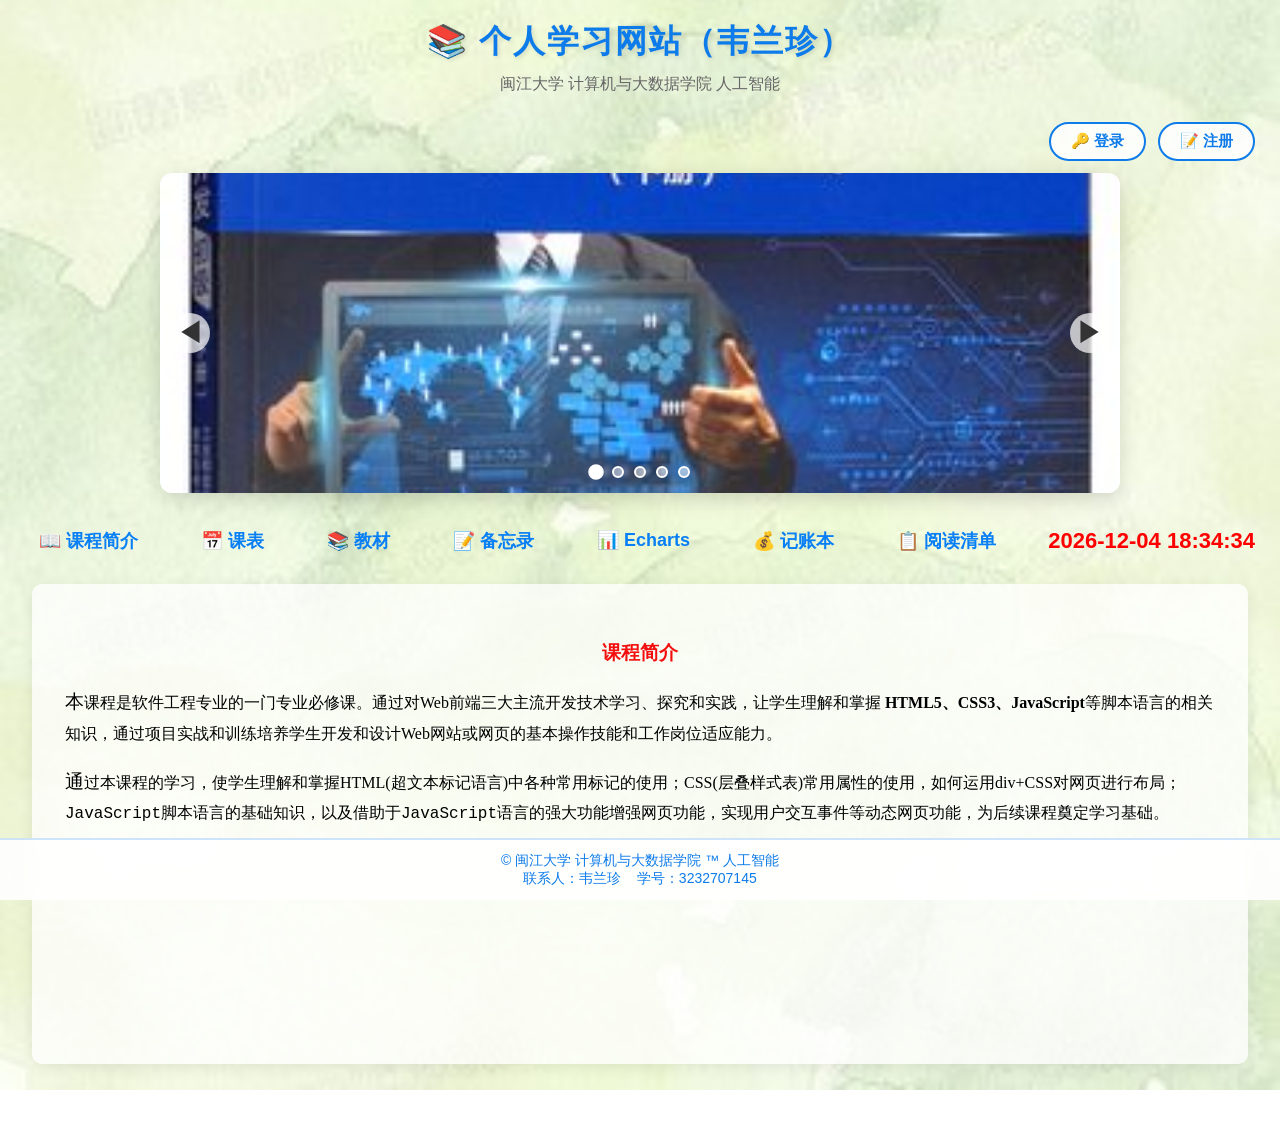
<file: index.html>
<!DOCTYPE html>
<!-- HTML5 文档类型声明 -->
<html lang="zh-CN">
<!-- 设置网页语言为中文 -->

<head>
    <!-- 设置文档字符编码为UTF-8，防止中文乱码 -->
    <meta charset="UTF-8">
    <!-- 设置视口，适配移动端设备 -->
    <meta name="viewport" content="width=device-width, initial-scale=1.0">
    <!-- 网页标题 -->
    <title>个人学习网站（韦兰珍）</title>
    <!-- 引入网站图标 -->
    <link rel="shortcut icon" href="imgs/favicon.ico" type="image/x-icon">
    <!-- 引入工具JS文件（包含时间格式化、星期函数） -->
    <script src="js/utils.js"></script>
    <style>
        /* ========== 全局样式初始化 ========== */
        /* 清除默认内外边距，统一盒子模型为border-box */
        * {
            margin: 0;
            padding: 0;
            box-sizing: border-box;
        }

        /* 页面整体样式：设置字体、背景图及其显示方式 */
        body {
            font-family: "Microsoft YaHei", "PingFang SC", sans-serif;
            background-image: url("imgs/背景图.jpeg");
            background-size: cover;
            /* 背景图铺满屏幕 */
            background-repeat: no-repeat;
            /* 背景图不重复 */
            background-position: center;
            /* 背景图居中显示 */
            background-attachment: fixed;
            /* 背景图固定不随滚动 */
            min-height: 100vh;
            /* 最小高度占满视口 */
            padding-bottom: 80px;
            /* 底部留出footer空间 */
        }

        /* ========== 登录/注册按钮区域 ========== */
        /* 右上角用户操作按钮容器：弹性布局，右对齐 */
        .user-actions {
            display: flex;
            /* 弹性布局 */
            justify-content: flex-end;
            /* 右对齐 */
            gap: 12px;
            /* 按钮之间的间距 */
            padding: 12px 25px;
            /* 上下左右内边距 */
            flex-wrap: wrap;
            /* 小屏幕允许换行 */
        }

        /* 登录/注册按钮统一样式 */
        .user-actions button {
            padding: 8px 20px;
            /* 按钮内边距 */
            font-size: 15px;
            /* 字体大小 */
            border: 2px solid #0d7be9;
            /* 蓝色边框 */
            background: rgba(255, 255, 255, 0.85);
            /* 半透明白色背景 */
            color: #0d7be9;
            /* 蓝色文字 */
            border-radius: 20px;
            /* 圆角按钮 */
            cursor: pointer;
            /* 鼠标变为手型 */
            transition: all 0.3s ease;
            /* 过渡动画 */
            font-weight: bold;
            /* 加粗 */
        }

        /* 登录/注册按钮鼠标悬浮效果 */
        .user-actions button:hover {
            background: #0d7be9;
            /* 蓝色背景 */
            color: #fff;
            /* 白色文字 */
            transform: translateY(-2px);
            /* 上移2px */
            box-shadow: 0 4px 12px rgba(13, 123, 233, 0.4);
            /* 蓝色阴影 */
        }

        /* 登录成功后的用户信息显示 */
        #userInfo {
            display: none;
            /* 默认隐藏 */
            font-size: 15px;
            /* 字体大小 */
            color: #0d7be9;
            /* 蓝色文字 */
            font-weight: bold;
            /* 加粗 */
            align-self: center;
            /* 垂直居中 */
        }

        /* 退出登录按钮 */
        #logoutBtn {
            display: none;
            /* 默认隐藏 */
        }

        /* ========== 主标题样式 ========== */
        /* 网站大标题：居中、蓝色、文字阴影 */
        h1 {
            text-align: center;
            /* 水平居中 */
            margin: 20px 0 10px;
            /* 上下外边距 */
            color: #0d7be9;
            /* 蓝色 */
            font-size: 32px;
            /* 字体大小 */
            text-shadow: 2px 2px 4px rgba(0, 0, 0, 0.1);
            /* 文字阴影 */
            letter-spacing: 2px;
            /* 字间距 */
        }

        /* 副标题样式 */
        .subtitle {
            text-align: center;
            /* 水平居中 */
            color: #666;
            /* 灰色 */
            font-size: 16px;
            /* 字体大小 */
            margin-bottom: 15px;
            /* 底部外边距 */
        }

        /* ========== 轮播图样式 ========== */
        /* 轮播图外层容器：限制宽度、居中、溢出隐藏 */
        .carousel-container {
            width: 90%;
            /* 宽度占父容器90% */
            max-width: 960px;
            /* 最大宽度960px */
            margin: 0 auto 20px;
            /* 水平居中，底部外边距 */
            position: relative;
            /* 相对定位，作为子元素定位参考 */
            overflow: hidden;
            /* 溢出隐藏 */
            border-radius: 12px;
            /* 圆角 */
            box-shadow: 0 6px 20px rgba(0, 0, 0, 0.15);
            /* 阴影 */
        }

        /* 轮播图所有图片的滑动轨道：弹性布局，通过transform平移实现轮播 */
        .carousel-track {
            display: flex;
            /* 弹性布局，图片横向排列 */
            transition: transform 0.6s ease-in-out;
            /* 平滑滑动动画 */
        }

        /* 每张轮播图：宽度100%自适应，无拉伸 */
        .carousel-track img {
            width: 100%;
            /* 每张图片占满容器宽度 */
            flex-shrink: 0;
            /* 不允许缩小 */
            height: 320px;
            /* 固定高度 */
            object-fit: cover;
            /* 裁剪填充，保持比例 */
        }

        /* 轮播图左右切换箭头 */
        .carousel-arrow {
            position: absolute;
            /* 绝对定位 */
            top: 50%;
            /* 垂直居中 */
            transform: translateY(-50%);
            /* 精确垂直居中 */
            background: rgba(255, 255, 255, 0.7);
            /* 半透明白色背景 */
            border: none;
            /* 无边框 */
            font-size: 28px;
            /* 箭头大小 */
            width: 40px;
            /* 宽度 */
            height: 40px;
            /* 高度 */
            border-radius: 50%;
            /* 圆形按钮 */
            cursor: pointer;
            /* 手型光标 */
            z-index: 10;
            /* 层级在图片之上 */
            transition: all 0.3s;
            /* 过渡动画 */
            color: #333;
            /* 箭头颜色 */
            line-height: 40px;
            /* 文字垂直居中 */
            text-align: center;
            /* 文字水平居中 */
        }

        /* 左箭头位置 */
        .carousel-arrow.left {
            left: 10px;
        }

        /* 右箭头位置 */
        .carousel-arrow.right {
            right: 10px;
        }

        /* 箭头悬浮效果 */
        .carousel-arrow:hover {
            background: rgba(255, 255, 255, 0.95);
            /* 更亮的白色 */
            box-shadow: 0 2px 8px rgba(0, 0, 0, 0.2);
            /* 阴影 */
        }

        /* 轮播图底部指示器圆点容器 */
        .carousel-dots {
            position: absolute;
            /* 绝对定位 */
            bottom: 15px;
            /* 距底部15px */
            left: 50%;
            /* 水平居中 */
            transform: translateX(-50%);
            /* 精确居中 */
            display: flex;
            /* 弹性布局 */
            gap: 10px;
            /* 圆点间距 */
            z-index: 10;
            /* 层级 */
        }

        /* 每个指示器圆点 */
        .carousel-dots span {
            width: 12px;
            /* 圆点宽度 */
            height: 12px;
            /* 圆点高度 */
            border-radius: 50%;
            /* 圆形 */
            background: rgba(255, 255, 255, 0.5);
            /* 半透明白色 */
            cursor: pointer;
            /* 手型光标 */
            transition: all 0.3s;
            /* 过渡动画 */
            border: 2px solid #fff;
            /* 白色边框 */
        }

        /* 当前激活的指示器圆点 */
        .carousel-dots span.active {
            background: #fff;
            /* 纯白色 */
            transform: scale(1.3);
            /* 放大30% */
        }

        /* ========== 导航栏 + 时间区域 ========== */
        /* 导航栏外层容器：弹性布局，左右分布 */
        .nav-wrapper {
            display: flex;
            /* 弹性布局 */
            align-items: center;
            /* 垂直居中 */
            padding: 10px 25px;
            /* 上下左右内边距 */
            margin-bottom: 15px;
            /* 底部外边距 */
            flex-wrap: nowrap;
            /* 导航栏不换行，时间始终在同一行最右侧 */
            gap: 15px;
            /* 间距 */
        }

        /* 导航菜单容器：弹性布局 */
        .nav {
            display: flex;
            /* 弹性布局 */
            gap: 35px;
            /* 菜单之间间距 */
            flex-wrap: wrap;
            /* 小屏幕允许换行 */
            justify-content: center;
            /* 水平居中 */
            flex-shrink: 1;
            /* 允许收缩为时间让出空间 */
            min-width: 0;
            /* 允许flex子元素收缩到内容宽度以下 */
        }

        /* 导航链接样式 */
        .nav a {
            text-decoration: none;
            /* 去除下划线 */
            font-size: 18px;
            /* 字体大小 */
            color: #087ff5;
            /* 蓝色 */
            font-weight: bold;
            /* 加粗 */
            padding: 6px 14px;
            /* 内边距 */
            border-radius: 18px;
            /* 圆角 */
            transition: all 0.3s ease;
            /* 过渡动画 */
            position: relative;
            /* 相对定位 */
        }

        /* 导航链接底部动画下划线 */
        .nav a::after {
            content: '';
            /* 伪元素必须有content */
            position: absolute;
            /* 绝对定位 */
            bottom: 0;
            /* 底部对齐 */
            left: 50%;
            /* 从中间开始 */
            width: 0;
            /* 初始宽度0 */
            height: 2px;
            /* 下划线高度 */
            background: red;
            /* 红色 */
            transition: all 0.3s ease;
            /* 过渡动画 */
            transform: translateX(-50%);
            /* 居中偏移 */
        }

        /* 导航链接悬浮效果：变色、放大、下划线展开 */
        .nav a:hover {
            color: red;
            /* 红色 */
            font-size: 20px;
            /* 放大 */
        }

        .nav a:hover::after {
            width: 70%;
            /* 下划线展开到70%宽度 */
        }

        /* 时间显示区域样式 */
        #timeArea {
            color: red;
            /* 红色 */
            font-size: 22px;
            /* 字体大小 */
            font-weight: bold;
            /* 加粗 */
            white-space: nowrap;
            /* 时间不换行 */
            margin-left: auto;
            /* 始终推到导航栏最右侧 */
            flex-shrink: 0;
            /* 时间区域不缩小，永远保持完整显示在右侧 */
        }

        /* ========== 内嵌框架样式 ========== */
        iframe {
            width: 95%;
            /* 宽度占父容器95% */
            height: 540px;
            /* 固定高度 */
            border: none;
            /* 无边框 */
            display: block;
            /* 块级元素 */
            margin: 0 auto;
            /* 水平居中 */
            background: rgba(255, 255, 255, 0.75);
            /* 半透明白色背景 */
            border-radius: 10px;
            /* 圆角 */
            box-shadow: 0 4px 15px rgba(0, 0, 0, 0.08);
            /* 阴影 */
        }

        /* ========== 底部栏样式（HTML5 footer标签） ========== */
        footer {
            position: fixed;
            /* 固定在底部 */
            bottom: 0;
            /* 底部对齐 */
            width: 100%;
            /* 宽度100% */
            text-align: center;
            /* 文字居中 */
            padding: 12px 0;
            /* 上下内边距 */
            font-size: 14px;
            /* 字体大小 */
            color: #0d7be9;
            /* 蓝色文字 */
            background: rgba(255, 255, 255, 0.9);
            /* 半透明白色背景 */
            backdrop-filter: blur(8px);
            /* 背景模糊效果(CSS3) */
            border-top: 2px solid rgba(13, 123, 233, 0.2);
            /* 顶部边框 */
            z-index: 100;
            /* 确保在最上层 */
        }

        /* ========== 弹窗遮罩层（登录/注册共用） ========== */
        .modal-overlay {
            display: none;
            /* 默认隐藏 */
            position: fixed;
            /* 固定定位 */
            top: 0;
            left: 0;
            width: 100%;
            height: 100%;
            background: rgba(0, 0, 0, 0.55);
            /* 半透明黑色遮罩 */
            z-index: 999;
            /* 最高层级 */
            justify-content: center;
            /* 水平居中 */
            align-items: center;
            /* 垂直居中 */
        }

        /* 弹窗显示状态 */
        .modal-overlay.show {
            display: flex;
            /* 弹性布局显示 */
        }

        /* 弹窗内容盒子 */
        .modal-box {
            background: #fff;
            /* 白色背景 */
            border-radius: 16px;
            /* 大圆角 */
            padding: 35px 30px;
            /* 内边距 */
            width: 420px;
            /* 固定宽度 */
            max-width: 92vw;
            /* 小屏幕最大宽度 */
            box-shadow: 0 20px 50px rgba(0, 0, 0, 0.3);
            /* 大阴影 */
            position: relative;
            /* 相对定位 */
            animation: modalIn 0.35s ease;
            /* 弹出动画(CSS3) */
        }

        /* 弹窗弹出动画：从上方滑入+透明度变化 */
        @keyframes modalIn {
            from {
                transform: translateY(-60px);
                /* 起始位置向上偏移 */
                opacity: 0;
                /* 起始完全透明 */
            }

            to {
                transform: translateY(0);
                /* 结束位置正常 */
                opacity: 1;
                /* 完全不透明 */
            }
        }

        /* 弹窗标题 */
        .modal-box h2 {
            text-align: center;
            /* 居中 */
            color: #0d7be9;
            /* 蓝色 */
            margin-bottom: 25px;
            /* 底部外边距 */
            font-size: 24px;
            /* 字体大小 */
        }

        /* 弹窗关闭按钮（X） */
        .modal-close {
            position: absolute;
            /* 绝对定位 */
            top: 12px;
            right: 18px;
            font-size: 26px;
            /* X的大小 */
            cursor: pointer;
            /* 手型光标 */
            color: #999;
            /* 灰色 */
            transition: color 0.2s;
            /* 颜色过渡 */
            background: none;
            /* 无背景 */
            border: none;
            /* 无边框 */
        }

        /* 关闭按钮悬浮效果 */
        .modal-close:hover {
            color: #e74c3c;
            /* 红色 */
        }

        /* 表单组：每个输入项的外层容器 */
        .form-group {
            margin-bottom: 18px;
            /* 底部外边距 */
        }

        /* 表单标签 */
        .form-group label {
            display: block;
            /* 块级元素独占一行 */
            margin-bottom: 6px;
            /* 底部外边距 */
            font-weight: bold;
            /* 加粗 */
            color: #333;
            /* 深灰色 */
            font-size: 14px;
            /* 字体大小 */
        }

        /* 表单输入框统一样式 */
        .form-group input {
            width: 100%;
            /* 宽度100% */
            padding: 10px 14px;
            /* 内边距 */
            border: 2px solid #e0e0e0;
            /* 浅灰边框 */
            border-radius: 8px;
            /* 圆角 */
            font-size: 15px;
            /* 字体大小 */
            transition: border-color 0.3s, box-shadow 0.3s;
            /* 边框和阴影过渡 */
            outline: none;
            /* 去除默认轮廓 */
        }

        /* 输入框聚焦效果 */
        .form-group input:focus {
            border-color: #0d7be9;
            /* 蓝色边框 */
            box-shadow: 0 0 0 3px rgba(13, 123, 233, 0.15);
            /* 蓝色光晕 */
        }

        /* 校验提示信息文字 */
        .form-group .hint {
            font-size: 12px;
            /* 小字体 */
            color: #999;
            /* 灰色 */
            margin-top: 4px;
            /* 上外边距 */
        }

        /* 校验错误信息文字 */
        .form-group .error {
            font-size: 12px;
            /* 小字体 */
            color: #e74c3c;
            /* 红色 */
            margin-top: 4px;
            /* 上外边距 */
            display: none;
            /* 默认隐藏 */
        }

        /* ========== 密码输入框可见/不可见切换 ========== */
        /* 密码输入框外层容器：相对定位，用于放置眼睛按钮 */
        .password-wrapper {
            position: relative;
            /* 相对定位，作为眼睛按钮的定位参考 */
            display: flex;
            /* 弹性布局 */
            align-items: center;
            /* 垂直居中 */
        }

        /* 密码输入框：右侧留出眼睛按钮的空间 */
        .password-wrapper input {
            padding-right: 42px;
            /* 右侧内边距，防止文字被眼睛按钮遮挡 */
        }

        /* 眼睛切换按钮：绝对定位在输入框内部右侧 */
        .toggle-pwd {
            position: absolute;
            /* 绝对定位 */
            right: 8px;
            /* 距右侧8px */
            top: 50%;
            /* 垂直居中 */
            transform: translateY(-50%);
            /* 精确居中 */
            background: none;
            /* 无背景 */
            border: none;
            /* 无边框 */
            font-size: 20px;
            /* 眼睛图标大小 */
            cursor: pointer;
            /* 手型光标 */
            color: #999;
            /* 灰色 */
            padding: 4px;
            /* 内边距 */
            line-height: 1;
            /* 行高 */
            transition: color 0.2s;
            /* 颜色过渡 */
            z-index: 2;
            /* 确保在输入框之上 */
        }

        /* 眼睛按钮悬浮效果 */
        .toggle-pwd:hover {
            color: #0d7be9;
            /* 蓝色 */
        }

        /* 隐藏浏览器（Edge/Chrome）自带的密码可见切换图标，避免双眼睛 */
        input[type="password"]::-ms-reveal,
        input[type="password"]::-ms-clear {
            display: none;
            /* 隐藏IE/Edge自带的眼睛 */
        }

        /* 弹窗底部按钮容器 */
        .modal-btns {
            display: flex;
            /* 弹性布局 */
            justify-content: center;
            /* 居中 */
            gap: 15px;
            /* 按钮间距 */
            margin-top: 25px;
            /* 上外边距 */
        }

        /* 弹窗按钮统一样式 */
        .modal-btns button {
            padding: 10px 35px;
            /* 内边距 */
            font-size: 16px;
            /* 字体大小 */
            border: none;
            /* 无边框 */
            border-radius: 22px;
            /* 大圆角 */
            cursor: pointer;
            /* 手型光标 */
            transition: all 0.3s;
            /* 过渡动画 */
            font-weight: bold;
            /* 加粗 */
        }

        /* 确认提交按钮 */
        .modal-btns .btn-submit {
            background: #0d7be9;
            /* 蓝色背景 */
            color: #fff;
            /* 白色文字 */
        }

        /* 确认按钮悬浮效果 */
        .modal-btns .btn-submit:hover {
            background: #065bb5;
            /* 深蓝色 */
            box-shadow: 0 4px 12px rgba(13, 123, 233, 0.4);
            /* 阴影 */
        }

        /* 重置/取消按钮 */
        .modal-btns .btn-reset {
            background: #f0f0f0;
            /* 浅灰背景 */
            color: #666;
            /* 灰色文字 */
        }

        /* 重置按钮悬浮效果 */
        .modal-btns .btn-reset:hover {
            background: #e0e0e0;
            /* 深灰 */
        }

        /* 弹窗底部切换文字链接 */
        .modal-switch {
            text-align: center;
            /* 居中 */
            margin-top: 18px;
            /* 上外边距 */
            font-size: 14px;
            /* 字体大小 */
            color: #666;
            /* 灰色 */
        }

        /* 切换链接样式 */
        .modal-switch a {
            color: #0d7be9;
            /* 蓝色 */
            cursor: pointer;
            /* 手型光标 */
            text-decoration: underline;
            /* 下划线 */
            font-weight: bold;
            /* 加粗 */
        }

        /* ========== 响应式布局：手机端适配 ========== */
        @media screen and (max-width: 768px) {
            h1 {
                font-size: 24px;
                /* 缩小标题 */
                margin: 15px 0 5px;
            }

            .subtitle {
                font-size: 13px;
                /* 缩小副标题 */
            }

            .carousel-track img {
                height: 180px;
                /* 缩小轮播图高度 */
            }

            .nav {
                gap: 10px;
                /* 缩小菜单间距 */
            }

            .nav a {
                font-size: 14px;
                /* 缩小字体 */
                padding: 4px 10px;
                /* 缩小内边距 */
            }

            .nav a:hover {
                font-size: 16px;
                /* 缩小悬浮字体 */
            }

            #timeArea {
                font-size: 16px;
                /* 缩小时间字体 */
            }

            .user-actions button {
                font-size: 13px;
                /* 缩小按钮字体 */
                padding: 6px 14px;
                /* 缩小按钮内边距 */
            }

            iframe {
                width: 98%;
                /* 更宽的占比例 */
            }

            .modal-box {
                padding: 25px 18px;
                /* 缩小弹窗内边距 */
            }

            footer {
                font-size: 12px;
                /* 缩小底部文字 */
                padding: 8px 0;
                /* 缩小内边距 */
            }
        }
    </style>
</head>

<body>
    <!-- ==================== 页面主标题区域 ==================== -->
    <!-- 网站大标题，主题为"个人学习网站（韦兰珍）" -->
    <h1>📚 个人学习网站（韦兰珍）</h1>
    <!-- 副标题：学校学院信息 -->
    <p class="subtitle">闽江大学 计算机与大数据学院 人工智能</p>

    <!-- ==================== 登录/注册按钮区域 ==================== -->
    <div class="user-actions">
        <!-- 登录按钮：点击打开登录弹窗 -->
        <button id="loginBtn" onclick="openModal('login')">🔑 登录</button>
        <!-- 注册按钮：点击打开注册弹窗 -->
        <button id="registerBtn" onclick="openModal('register')">📝 注册</button>
        <!-- 登录成功后显示的用户名 -->
        <span id="userInfo"></span>
        <!-- 退出登录按钮：登录成功后显示 -->
        <button id="logoutBtn" onclick="logout()">🚪 退出登录</button>
    </div>

    <!-- ==================== 轮播图区域 ==================== -->
    <!-- 使用纯CSS+JS实现的图片轮播，满足"轮播图功能"要求（5分） -->
    <div class="carousel-container" id="carousel">
        <!-- 图片滑动轨道 -->
        <div class="carousel-track" id="carouselTrack">
            <!-- 轮播图图片：使用课程相关图片 -->
            <img src="imgs/web.jpg" alt="Web技术基础">
            <img src="imgs/Java.jpg" alt="Java语言">
            <img src="imgs/database.jpg" alt="数据库原理">
            <img src="imgs/DiscreteMath.jpg" alt="离散数学">
            <img src="imgs/computer.jpg" alt="计算机组成原理">
        </div>
        <!-- 左箭头：点击切换到上一张 -->
        <button class="carousel-arrow left" onclick="prevSlide()">◀</button>
        <!-- 右箭头：点击切换到下一张 -->
        <button class="carousel-arrow right" onclick="nextSlide()">▶</button>
        <!-- 底部指示器圆点：显示当前是第几张 -->
        <div class="carousel-dots" id="carouselDots"></div>
    </div>

    <!-- ==================== 导航栏 + 时间显示 ==================== -->
    <!-- 导航在左，实时时间在右，使用Flex弹性布局 -->
    <div class="nav-wrapper">
        <!-- 导航菜单：点击后在iframe中加载对应页面 -->
        <div class="nav">
            <a href="introduce.html" target="mainFrame">📖 课程简介</a>
            <a href="schedule.html" target="mainFrame">📅 课表</a>
            <a href="book.html" target="mainFrame">📚 教材</a>
            <a href="memo.html" target="mainFrame">📝 备忘录</a>
            <a href="chart.html" target="mainFrame">📊 Echarts</a>
            <!-- 新增页面1：记账本，使用HTML5 header标签 -->
            <a href="account.html" target="mainFrame">💰 记账本</a>
            <!-- 新增页面2：阅读清单，使用HTML5 article标签 -->
            <a href="reading.html" target="mainFrame">📋 阅读清单</a>
        </div>
        <!-- 实时时间显示容器 -->
        <div id="timeArea"></div>
    </div>

    <!-- ==================== 内嵌框架 ==================== -->
    <!-- iframe用于在不刷新主页的情况下加载子页面 -->
    <iframe name="mainFrame" src="introduce.html"></iframe>

    <!-- ==================== 底部栏（HTML5 footer标签） ==================== -->
    <footer>
        &copy; 闽江大学 计算机与大数据学院 &trade; 人工智能<br>
        联系人：韦兰珍 &nbsp;&nbsp; 学号：3232707145
    </footer>

    <!-- ==================== 登录弹窗 ==================== -->
    <!-- 遮罩层：点击空白处可关闭弹窗 -->
    <div class="modal-overlay" id="loginModal">
        <div class="modal-box">
            <!-- 关闭按钮 -->
            <button class="modal-close" onclick="closeModal('login')">&times;</button>
            <!-- 弹窗标题 -->
            <h2>🔑 用户登录</h2>
            <!-- 登录表单 -->
            <form id="loginForm">
                <div class="form-group">
                    <label>用户名</label>
                    <input type="text" id="loginUsername" placeholder="请输入用户名">
                    <p class="hint">6-20位，字母开头，由字母、数字或下划线组成</p>
                    <p class="error" id="loginUserError">用户名格式不正确！</p>
                </div>
                <div class="form-group">
                    <label>密码</label>
                    <!-- 密码输入框外层容器：放置眼睛切换按钮 -->
                    <div class="password-wrapper">
                        <input type="password" id="loginPassword" placeholder="请输入密码">
                        <!-- 眼睛按钮：点击切换密码可见/不可见 -->
                        <button type="button" class="toggle-pwd" onclick="togglePassword('loginPassword', this)"
                            title="显示/隐藏密码">👁</button>
                    </div>
                    <p class="hint">8-20位，必须包含大写字母、小写字母、数字和特殊字符（#$@!*）</p>
                    <p class="error" id="loginPassError">密码格式不正确！</p>
                </div>
                <!-- 按钮组 -->
                <div class="modal-btns">
                    <button type="button" class="btn-submit" onclick="doLogin()">登 录</button>
                    <button type="reset" class="btn-reset">重 置</button>
                </div>
            </form>
            <!-- 切换到注册弹窗的链接 -->
            <div class="modal-switch">
                还没有账号？<a onclick="switchModal('login','register')">立即注册</a>
            </div>
        </div>
    </div>

    <!-- ==================== 注册弹窗 ==================== -->
    <div class="modal-overlay" id="registerModal">
        <div class="modal-box">
            <button class="modal-close" onclick="closeModal('register')">&times;</button>
            <h2>📝 用户注册</h2>
            <form id="registerForm">
                <div class="form-group">
                    <label>用户名</label>
                    <input type="text" id="regUsername" placeholder="请设置用户名">
                    <p class="hint">6-20位，必须以字母开头，由字母、数字或下划线组成</p>
                    <p class="error" id="regUserError">用户名格式不正确！必须字母开头，6-20位，仅含字母数字下划线</p>
                </div>
                <div class="form-group">
                    <label>密码</label>
                    <!-- 密码输入框外层容器：放置眼睛切换按钮 -->
                    <div class="password-wrapper">
                        <input type="password" id="regPassword" placeholder="请设置密码">
                        <!-- 眼睛按钮：点击切换密码可见/不可见 -->
                        <button type="button" class="toggle-pwd" onclick="togglePassword('regPassword', this)"
                            title="显示/隐藏密码">👁</button>
                    </div>
                    <p class="hint">8-20位，必须包含大写字母、小写字母、数字和特殊字符（#$@!*）</p>
                    <p class="error" id="regPassError">密码格式不正确！8-20位，需包含大小写字母+数字+特殊字符</p>
                </div>
                <div class="form-group">
                    <label>确认密码</label>
                    <!-- 密码输入框外层容器：放置眼睛切换按钮 -->
                    <div class="password-wrapper">
                        <input type="password" id="regPassword2" placeholder="请再次输入密码">
                        <!-- 眼睛按钮：点击切换密码可见/不可见 -->
                        <button type="button" class="toggle-pwd" onclick="togglePassword('regPassword2', this)"
                            title="显示/隐藏密码">👁</button>
                    </div>
                    <p class="error" id="regPass2Error">两次输入的密码不一致！</p>
                </div>
                <div class="modal-btns">
                    <button type="button" class="btn-submit" onclick="doRegister()">注 册</button>
                    <button type="reset" class="btn-reset">重 置</button>
                </div>
            </form>
            <div class="modal-switch">
                已有账号？<a onclick="switchModal('register','login')">去登录</a>
            </div>
        </div>
    </div>

    <!-- ==================== 全局JavaScript逻辑 ==================== -->
    <script>
        // ========== 登录状态管理 ==========
        // 从localStorage读取当前登录用户，若无则为null
        let currentUser = localStorage.getItem('currentUser') || null;
        // 从localStorage读取所有已注册用户，若无则为空对象
        let users = JSON.parse(localStorage.getItem('users') || '{}');

        // 页面加载时根据登录状态更新UI
        updateLoginUI();

        /**
         * 更新登录状态UI
         * 如果已登录：显示用户名、隐藏登录/注册按钮、显示退出按钮
         * 如果未登录：显示登录/注册按钮、隐藏用户信息和退出按钮
         */
        function updateLoginUI() {
            const loginBtn = document.getElementById('loginBtn');
            const registerBtn = document.getElementById('registerBtn');
            const userInfo = document.getElementById('userInfo');
            const logoutBtn = document.getElementById('logoutBtn');

            if (currentUser) {
                // 已登录状态
                loginBtn.style.display = 'none';
                registerBtn.style.display = 'none';
                userInfo.style.display = 'inline';
                userInfo.textContent = '👤 欢迎，' + currentUser;
                logoutBtn.style.display = 'inline-block';
            } else {
                // 未登录状态
                loginBtn.style.display = 'inline-block';
                registerBtn.style.display = 'inline-block';
                userInfo.style.display = 'none';
                logoutBtn.style.display = 'none';
            }
        }

        /**
         * 退出登录
         * 清除登录状态并刷新UI
         */
        function logout() {
            localStorage.removeItem('currentUser');
            currentUser = null;
            updateLoginUI();
            alert('已成功退出登录！');
        }

        // ========== 弹窗控制函数 ==========
        /**
         * 打开指定的弹窗（登录或注册）
         * @param {string} type - 'login' 或 'register'
         */
        function openModal(type) {
            if (type === 'login') {
                document.getElementById('loginModal').classList.add('show');
                // 清空登录表单
                document.getElementById('loginForm').reset();
                // 隐藏之前的错误提示
                document.getElementById('loginUserError').style.display = 'none';
                document.getElementById('loginPassError').style.display = 'none';
            } else {
                document.getElementById('registerModal').classList.add('show');
                // 清空注册表单
                document.getElementById('registerForm').reset();
                // 隐藏之前的错误提示
                document.getElementById('regUserError').style.display = 'none';
                document.getElementById('regPassError').style.display = 'none';
                document.getElementById('regPass2Error').style.display = 'none';
            }
        }

        /**
         * 关闭指定的弹窗
         * @param {string} type - 'login' 或 'register'
         */
        function closeModal(type) {
            if (type === 'login') {
                document.getElementById('loginModal').classList.remove('show');
            } else {
                document.getElementById('registerModal').classList.remove('show');
            }
        }

        /**
         * 在登录和注册弹窗之间切换
         * @param {string} from - 当前弹窗类型
         * @param {string} to - 目标弹窗类型
         */
        function switchModal(from, to) {
            closeModal(from);
            openModal(to);
        }

        // 点击弹窗遮罩空白处关闭弹窗
        document.getElementById('loginModal').addEventListener('click', function (e) {
            if (e.target === this) closeModal('login');
        });
        document.getElementById('registerModal').addEventListener('click', function (e) {
            if (e.target === this) closeModal('register');
        });

        // ========== 表单校验函数 ==========
        /**
         * 校验用户名格式
         * 规则：6-20位，必须以字母开头，由字母、数字或下划线组成
         * @param {string} username - 待校验的用户名
         * @returns {boolean} 是否合法
         */
        function validateUsername(username) {
            // 正则：^[a-zA-Z]以字母开头，[a-zA-Z0-9_]{5,19}$剩余5-19位字母数字下划线，总长6-20
            const reg = /^[a-zA-Z][a-zA-Z0-9_]{5,19}$/;
            return reg.test(username);
        }

        /**
         * 校验密码格式
         * 规则：8-20位，必须包含大写字母、小写字母、数字、特殊字符(#$@!*)，无空格
         * @param {string} password - 待校验的密码
         * @returns {boolean} 是否合法
         */
        function validatePassword(password) {
            // 长度8-20位
            if (password.length < 8 || password.length > 20) return false;
            // 不能包含空格
            if (/\s/.test(password)) return false;
            // 必须包含至少一个大写字母
            if (!/[A-Z]/.test(password)) return false;
            // 必须包含至少一个小写字母
            if (!/[a-z]/.test(password)) return false;
            // 必须包含至少一个数字
            if (!/[0-9]/.test(password)) return false;
            // 必须包含至少一个特殊字符
            if (!/[#$@!*]/.test(password)) return false;
            return true;
        }

        /**
         * 校验密码是否包含用户名（不区分大小写）
         * @param {string} password - 密码
         * @param {string} username - 用户名
         * @returns {boolean} 是否包含用户名
         */
        function passwordContainsUser(password, username) {
            return password.toLowerCase().includes(username.toLowerCase());
        }

        // ========== 密码可见/不可见切换 ==========
        /**
         * 切换密码输入框的可见/不可见状态
         * @param {string} inputId - 密码输入框的id
         * @param {HTMLElement} btn - 被点击的眼睛按钮
         */
        function togglePassword(inputId, btn) {
            const input = document.getElementById(inputId);
            if (input.type === 'password') {
                // 切换为明文显示
                input.type = 'text';
                btn.textContent = '👁‍🗨'; // 闭眼图标表示密码可见
            } else {
                // 切换回密码模式（圆点隐藏）
                input.type = 'password';
                btn.textContent = '👁'; // 睁眼图标表示密码隐藏
            }
        }

        /**
         * 实时检测密码中是否包含空格，显示/隐藏警告提示
         * @param {HTMLElement} input - 密码输入框元素
         * @param {string} warnId - 空格警告提示元素的id
         */
        // ========== 登录逻辑 ==========
        /**
         * 执行登录操作
         * 校验表单输入 → 验证用户是否存在 → 验证密码是否正确
         */
        function doLogin() {
            const username = document.getElementById('loginUsername').value.trim();
            const password = document.getElementById('loginPassword').value;
            const userError = document.getElementById('loginUserError');
            const passError = document.getElementById('loginPassError');

            // 隐藏之前的错误提示
            userError.style.display = 'none';
            passError.style.display = 'none';

            // 校验用户名格式
            if (!validateUsername(username)) {
                userError.style.display = 'block';
                return;
            }

            // 校验密码格式
            if (!validatePassword(password)) {
                passError.textContent = '密码格式不正确！8-20位，需包含大小写字母+数字+特殊字符';
                passError.style.display = 'block';
                return;
            }

            // 重新读取用户数据
            users = JSON.parse(localStorage.getItem('users') || '{}');

            // 检查用户是否存在
            if (!users[username]) {
                passError.textContent = '该用户不存在，请先注册！';
                passError.style.display = 'block';
                return;
            }

            // 验证密码是否正确
            if (users[username] !== password) {
                passError.textContent = '密码错误，请重试！';
                passError.style.display = 'block';
                return;
            }

            // 登录成功
            localStorage.setItem('currentUser', username);
            currentUser = username;
            updateLoginUI();
            closeModal('login');
            alert('✅ 登录成功！欢迎回来，' + username + '！');
        }

        // ========== 注册逻辑 ==========
        /**
         * 执行注册操作
         * 校验表单 → 检查用户是否已存在 → 保存用户信息
         */
        function doRegister() {
            const username = document.getElementById('regUsername').value.trim();
            const password = document.getElementById('regPassword').value;
            const password2 = document.getElementById('regPassword2').value;
            const userError = document.getElementById('regUserError');
            const passError = document.getElementById('regPassError');
            const pass2Error = document.getElementById('regPass2Error');

            // 隐藏之前的错误提示
            userError.style.display = 'none';
            passError.style.display = 'none';
            pass2Error.style.display = 'none';

            // 校验用户名格式
            if (!validateUsername(username)) {
                userError.style.display = 'block';
                return;
            }

            // 校验密码格式
            if (!validatePassword(password)) {
                passError.textContent = '密码格式不正确！8-20位，需包含大小写字母+数字+特殊字符';
                passError.style.display = 'block';
                return;
            }

            // 校验密码是否包含用户名
            if (passwordContainsUser(password, username)) {
                passError.textContent = '密码不能包含用户名！';
                passError.style.display = 'block';
                return;
            }

            // 校验两次密码是否一致
            if (password !== password2) {
                pass2Error.style.display = 'block';
                return;
            }

            // 重新读取用户数据
            users = JSON.parse(localStorage.getItem('users') || '{}');

            // 检查用户名是否已被注册
            if (users[username]) {
                userError.textContent = '该用户名已被注册，请更换！';
                userError.style.display = 'block';
                return;
            }

            // 保存新用户
            users[username] = password;
            localStorage.setItem('users', JSON.stringify(users));

            // 注册成功，自动登录
            localStorage.setItem('currentUser', username);
            currentUser = username;
            updateLoginUI();
            closeModal('register');
            alert('✅ 注册成功！欢迎你，' + username + '！');
        }

        // ========== 轮播图逻辑 ==========
        let currentSlide = 0; // 当前显示的幻灯片索引
        const totalSlides = 5; // 幻灯片总数（5张图片）
        let carouselTimer = null; // 自动播放定时器

        /**
         * 初始化轮播图：渲染底部指示圆点并启动自动播放
         */
        function initCarousel() {
            const dotsContainer = document.getElementById('carouselDots');
            // 根据幻灯片总数动态生成指示圆点
            dotsContainer.innerHTML = '';
            for (let i = 0; i < totalSlides; i++) {
                const dot = document.createElement('span');
                // 当前激活的圆点添加active样式
                if (i === currentSlide) dot.classList.add('active');
                // 点击圆点跳转到对应幻灯片
                dot.onclick = function () { goToSlide(i); };
                dotsContainer.appendChild(dot);
            }
            // 启动自动播放
            startAutoPlay();
        }

        /**
         * 跳转到指定索引的幻灯片
         * @param {number} index - 目标幻灯片索引
         */
        function goToSlide(index) {
            currentSlide = index;
            // 通过translateX平移整个轨道实现切换
            const track = document.getElementById('carouselTrack');
            track.style.transform = 'translateX(-' + (currentSlide * 100) + '%)';
            // 更新指示圆点的激活状态
            updateDots();
            // 重置自动播放计时器
            resetAutoPlay();
        }

        /**
         * 切换到上一张幻灯片
         */
        function prevSlide() {
            // 边界处理：第一张→最后一张
            currentSlide = (currentSlide - 1 + totalSlides) % totalSlides;
            goToSlide(currentSlide);
        }

        /**
         * 切换到下一张幻灯片
         */
        function nextSlide() {
            // 边界处理：最后一张→第一张
            currentSlide = (currentSlide + 1) % totalSlides;
            goToSlide(currentSlide);
        }

        /**
         * 更新底部指示圆点的激活状态
         */
        function updateDots() {
            const dots = document.getElementById('carouselDots').children;
            for (let i = 0; i < dots.length; i++) {
                if (i === currentSlide) {
                    dots[i].classList.add('active');
                } else {
                    dots[i].classList.remove('active');
                }
            }
        }

        /**
         * 启动轮播图自动播放（每3秒切换一张）
         */
        function startAutoPlay() {
            carouselTimer = setInterval(nextSlide, 3000);
        }

        /**
         * 重置自动播放计时器（手动切换后重新计时）
         */
        function resetAutoPlay() {
            clearInterval(carouselTimer);
            startAutoPlay();
        }

        // ========== 实时时间更新 ==========
        /**
         * 更新时间显示：根据屏幕宽度判断设备类型，显示不同格式时间
         * 移动端（安卓或苹果手机）：仅显示 时:分:秒
         * 电脑端：显示 年-月-日 时:分:秒
         */
        function updateTime() {
            let now = new Date();
            let timeStr;
            // 通过User-Agent判断是否为移动端（安卓或苹果设备）
            let ua = navigator.userAgent;
            let isMobile = /Android|iPhone|iPad|iPod/i.test(ua);
            if (isMobile) {
                // 移动端：仅显示时间，不显示日期
                timeStr = now.format("hh:mm:ss");
            } else {
                // 电脑端：显示日期+时间
                timeStr = now.format("yyyy-MM-dd hh:mm:ss");
            }
            // 将时间字符串渲染到页面
            document.getElementById("timeArea").innerText = timeStr;
        }
        // 定时器：每1000毫秒（1秒）执行一次updateTime
        setInterval(updateTime, 1000);
        // 页面加载时立即执行一次
        updateTime();

        // ========== iframe自适应高度 ==========
        /**
         * 自动设置内嵌框架高度：占满屏幕剩余空间
         */
        function autoIframe() {
            let iframe = document.getElementsByName("mainFrame")[0];
            iframe.style.height = (window.innerHeight - 420) + "px";
        }
        // 页面加载完成后执行
        window.onload = function () {
            autoIframe();
            initCarousel(); // 初始化轮播图
        };
        // 窗口大小改变时重新计算iframe高度
        window.onresize = autoIframe;
    </script>

</body>

</html>
</file>
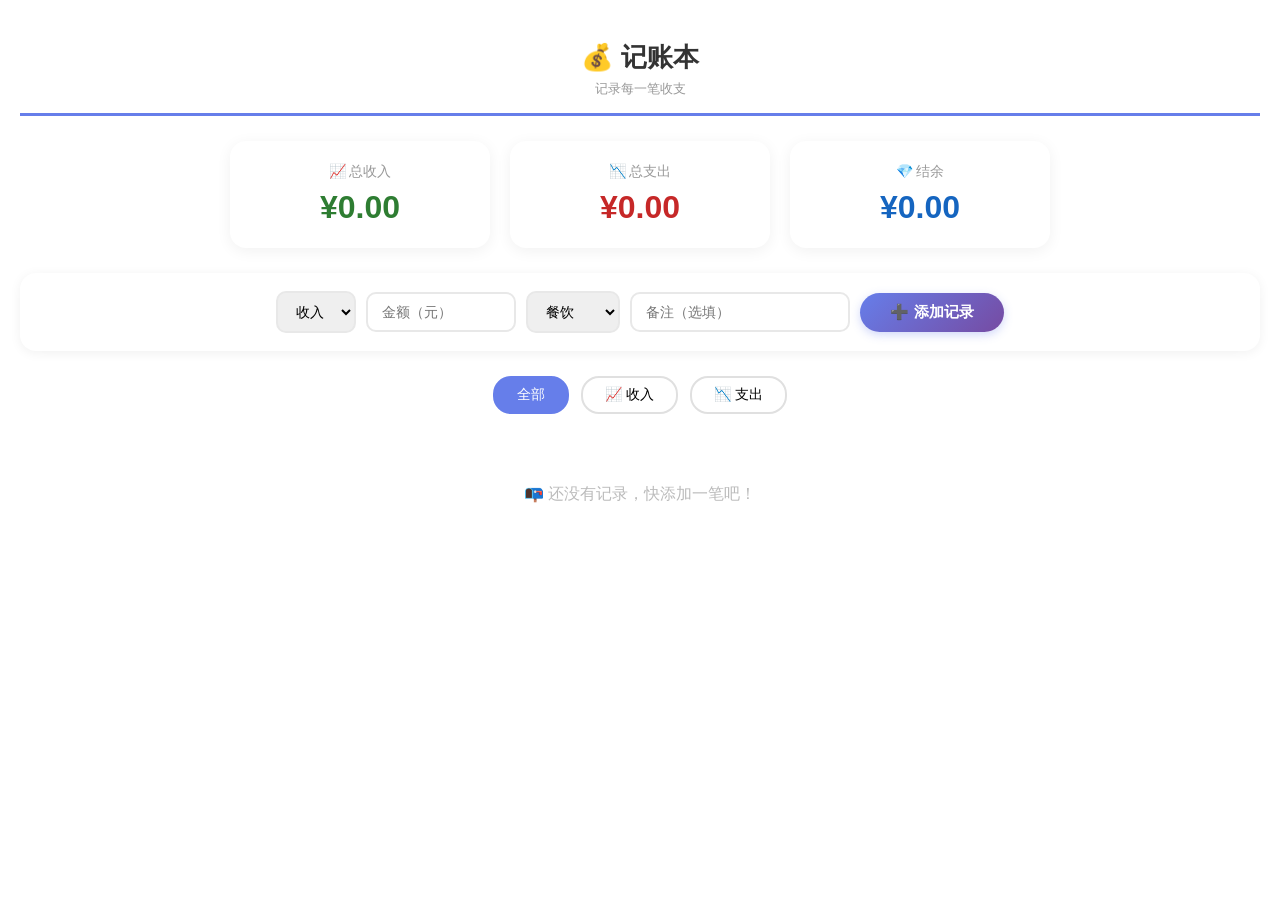
<file: account.html>
<!DOCTYPE html>
<!-- HTML5 文档类型声明 -->
<html lang="zh-CN">
<!-- 设置网页语言为中文 -->

<head>
    <!-- 设置文档字符编码为UTF-8，防止中文乱码 -->
    <meta charset="UTF-8">
    <!-- 设置视口，适配移动端设备 -->
    <meta name="viewport" content="width=device-width, initial-scale=1.0">
    <!-- 网页标题 -->
    <title>记账本</title>
    <style>
        /* ========== 全局样式初始化 ========== */
        * {
            margin: 0;
            /* 清除默认外边距 */
            padding: 0;
            /* 清除默认内边距 */
            box-sizing: border-box;
            /* 统一盒子模型为border-box */
        }

        /* 页面整体样式 */
        body {
            font-family: "Microsoft YaHei", "PingFang SC", sans-serif;
            /* 设置字体 */
            background: transparent;
            /* 透明背景，与其他iframe页面一致 */
            min-height: 100vh;
            /* 最小高度占满视口 */
            padding: 20px;
            /* 页面内边距 */
        }

        /* ========== 页面头部（HTML5 header标签） ========== */
        /* 使用HTML5语义化标签header */
        header {
            text-align: center;
            /* 文字居中 */
            margin-bottom: 25px;
            /* 底部外边距 */
            padding: 20px 0 15px;
            /* 上下内边距 */
            border-bottom: 3px solid #667eea;
            /* 紫色底部分隔线 */
        }

        /* 头部标题 */
        header h2 {
            color: #333;
            /* 深灰 */
            font-size: 26px;
            /* 字体大小 */
            margin-bottom: 5px;
            /* 底部外边距 */
        }

        /* 头部副标题 */
        header p {
            color: #999;
            /* 灰色 */
            font-size: 13px;
            /* 字体大小 */
        }

        /* ========== 收支汇总卡片区域 ========== */
        /* 三张汇总卡片：使用Flex弹性布局，水平居中 */
        .summary {
            display: flex;
            /* 弹性布局 */
            gap: 20px;
            /* 卡片间距 */
            justify-content: center;
            /* 水平居中 */
            flex-wrap: wrap;
            /* 小屏幕允许换行 */
            margin-bottom: 25px;
            /* 底部外边距 */
        }

        /* 每张汇总卡片的公共样式 */
        .summary-card {
            background: #fff;
            /* 白色背景 */
            border-radius: 16px;
            /* 圆角 */
            padding: 22px 30px;
            /* 内边距 */
            min-width: 170px;
            /* 最小宽度 */
            text-align: center;
            /* 文字居中 */
            box-shadow: 0 3px 15px rgba(0, 0, 0, 0.06);
            /* 阴影 */
            transition: transform 0.3s;
            /* 过渡动画(CSS3) */
            flex: 1;
            /* 弹性等分 */
            max-width: 260px;
            /* 最大宽度 */
        }

        /* 汇总卡片悬浮效果(CSS3)：上浮 */
        .summary-card:hover {
            transform: translateY(-4px);
            /* 向上浮动4px */
        }

        /* 汇总卡片标签文字 */
        .summary-card .label {
            font-size: 14px;
            /* 字体大小 */
            color: #999;
            /* 灰色 */
            margin-bottom: 8px;
            /* 底部外边距 */
        }

        /* 汇总卡片金额数字 */
        .summary-card .amount {
            font-size: 32px;
            /* 大字显示金额 */
            font-weight: bold;
            /* 加粗 */
        }

        /* 总收入：绿色 */
        .summary-card.income .amount {
            color: #2e7d32;
        }

        /* 总支出：红色 */
        .summary-card.expense .amount {
            color: #c62828;
        }

        /* 结余：蓝色（正数）或红色（负数） */
        .summary-card.balance .amount {
            color: #1565c0;
        }

        /* 结余为负数时变红 */
        .summary-card.balance .amount.negative {
            color: #c62828;
        }

        /* ========== 添加记录表单区域 ========== */
        /* 使用Flex布局的表单容器 */
        .add-form {
            display: flex;
            /* 弹性布局 */
            flex-wrap: wrap;
            /* 允许换行 */
            gap: 10px;
            /* 表单项间距 */
            justify-content: center;
            /* 水平居中 */
            align-items: center;
            /* 垂直居中 */
            margin-bottom: 25px;
            /* 底部外边距 */
            padding: 18px 20px;
            /* 内边距 */
            background: #fff;
            /* 白色背景 */
            border-radius: 16px;
            /* 圆角 */
            box-shadow: 0 2px 12px rgba(0, 0, 0, 0.06);
            /* 阴影 */
        }

        /* 表单输入框、下拉框的统一样式 */
        .add-form input,
        .add-form select {
            padding: 10px 14px;
            /* 内边距 */
            border: 2px solid #e8e8e8;
            /* 浅灰边框 */
            border-radius: 10px;
            /* 圆角 */
            font-size: 14px;
            /* 字体大小 */
            transition: border-color 0.3s, box-shadow 0.3s;
            /* 边框和阴影过渡 */
            outline: none;
            /* 去除默认轮廓 */
            font-family: inherit;
            /* 继承父字体 */
        }

        /* 输入框聚焦效果 */
        .add-form input:focus,
        .add-form select:focus {
            border-color: #667eea;
            /* 紫色边框 */
            box-shadow: 0 0 0 3px rgba(102, 126, 234, 0.12);
            /* 紫色光晕 */
        }

        /* 金额输入框：数字类型，稍宽 */
        .add-form input[name="amount"] {
            width: 150px;
            /* 宽度 */
        }

        /* 备注输入框：更宽 */
        .add-form input[name="note"] {
            width: 220px;
            /* 宽度 */
        }

        /* 添加按钮 */
        .add-form .btn-add {
            padding: 10px 30px;
            /* 内边距 */
            font-size: 15px;
            /* 字体大小 */
            background: linear-gradient(135deg, #667eea, #764ba2);
            /* 渐变紫色(CSS3) */
            color: #fff;
            /* 白色文字 */
            border: none;
            /* 无边框 */
            border-radius: 22px;
            /* 大圆角 */
            cursor: pointer;
            /* 手型光标 */
            font-weight: bold;
            /* 加粗 */
            transition: all 0.3s;
            /* 过渡动画 */
            box-shadow: 0 3px 10px rgba(102, 126, 234, 0.3);
            /* 阴影 */
        }

        /* 添加按钮悬浮效果 */
        .add-form .btn-add:hover {
            transform: translateY(-2px);
            /* 上移2px */
            box-shadow: 0 6px 20px rgba(102, 126, 234, 0.45);
            /* 更强阴影 */
        }

        /* ========== 筛选按钮区域 ========== */
        .filter-bar {
            display: flex;
            /* 弹性布局 */
            justify-content: center;
            /* 居中 */
            gap: 12px;
            /* 按钮间距 */
            margin-bottom: 20px;
            /* 底部外边距 */
            flex-wrap: wrap;
            /* 允许换行 */
        }

        /* 筛选按钮统一样式 */
        .filter-bar button {
            padding: 8px 22px;
            /* 内边距 */
            font-size: 14px;
            /* 字体大小 */
            border: 2px solid #e0e0e0;
            /* 浅灰边框 */
            background: #fff;
            /* 白色背景 */
            border-radius: 18px;
            /* 圆角 */
            cursor: pointer;
            /* 手型光标 */
            transition: all 0.3s;
            /* 过渡动画 */
        }

        /* 筛选按钮悬浮效果 */
        .filter-bar button:hover {
            border-color: #667eea;
            /* 紫色边框 */
            color: #667eea;
            /* 紫色文字 */
        }

        /* 当前选中筛选按钮的激活样式 */
        .filter-bar button.active {
            background: #667eea;
            /* 紫色背景 */
            color: #fff;
            /* 白色文字 */
            border-color: #667eea;
            /* 紫色边框 */
        }

        /* ========== 账单列表样式 ========== */
        /* 使用Flex列布局 */
        .bill-list {
            display: flex;
            /* 弹性布局 */
            flex-direction: column;
            /* 垂直排列 */
            gap: 10px;
            /* 条目间距 */
            max-width: 700px;
            /* 最大宽度 */
            margin: 0 auto;
            /* 水平居中 */
        }

        /* 每条账单条目：Flex横向布局 */
        .bill-item {
            display: flex;
            /* 弹性布局 */
            align-items: center;
            /* 垂直居中 */
            gap: 15px;
            /* 内部元素间距 */
            background: #fff;
            /* 白色背景 */
            padding: 14px 20px;
            /* 内边距 */
            border-radius: 12px;
            /* 圆角 */
            box-shadow: 0 1px 6px rgba(0, 0, 0, 0.04);
            /* 轻阴影 */
            transition: all 0.3s;
            /* 过渡动画(CSS3) */
            border-left: 5px solid transparent;
            /* 左侧透明边框，用于类型着色 */
        }

        /* 账单条目悬浮效果(CSS3)：右移+阴影增强 */
        .bill-item:hover {
            transform: translateX(4px);
            /* 右移4px */
            box-shadow: 0 4px 18px rgba(0, 0, 0, 0.1);
            /* 增强阴影 */
        }

        /* 收入类型：左侧绿色边框 */
        .bill-item.type-income {
            border-left-color: #2e7d32;
            /* 绿色边框 */
        }

        /* 支出类型：左侧红色边框 */
        .bill-item.type-expense {
            border-left-color: #c62828;
            /* 红色边框 */
        }

        /* 分类标签 */
        .bill-item .category-tag {
            font-size: 12px;
            /* 字体大小 */
            padding: 3px 10px;
            /* 内边距 */
            border-radius: 10px;
            /* 圆角 */
            background: #f0f0ff;
            /* 淡紫背景 */
            color: #667eea;
            /* 紫色文字 */
            white-space: nowrap;
            /* 不换行 */
            flex-shrink: 0;
            /* 不缩小 */
        }

        /* 备注文字：占满剩余空间 */
        .bill-item .note-text {
            flex: 1;
            /* 占满剩余空间 */
            font-size: 14px;
            /* 字体大小 */
            color: #555;
            /* 灰色 */
        }

        /* 金额文字 */
        .bill-item .money {
            font-size: 18px;
            /* 字体大小 */
            font-weight: bold;
            /* 加粗 */
            white-space: nowrap;
            /* 不换行 */
            flex-shrink: 0;
            /* 不缩小 */
        }

        /* 收入金额：绿色 */
        .bill-item.type-income .money {
            color: #2e7d32;
        }

        /* 支出金额：红色，前面加负号 */
        .bill-item.type-expense .money {
            color: #c62828;
        }

        /* 日期文字 */
        .bill-item .date-text {
            font-size: 12px;
            /* 字体大小 */
            color: #aaa;
            /* 浅灰 */
            white-space: nowrap;
            /* 不换行 */
            flex-shrink: 0;
            /* 不缩小 */
        }

        /* 删除按钮 */
        .bill-item .btn-delete {
            background: #ffebee;
            /* 浅红背景 */
            color: #c62828;
            /* 红色文字 */
            border: none;
            /* 无边框 */
            padding: 5px 12px;
            /* 内边距 */
            border-radius: 12px;
            /* 圆角 */
            cursor: pointer;
            /* 手型光标 */
            font-size: 12px;
            /* 字体大小 */
            transition: all 0.3s;
            /* 过渡动画 */
            flex-shrink: 0;
            /* 不缩小 */
        }

        /* 删除按钮悬浮效果 */
        .bill-item .btn-delete:hover {
            background: #ffcdd2;
            /* 深一点的红色背景 */
        }

        /* 编辑按钮：浅蓝背景 */
        .bill-item .btn-edit {
            background: #e3f2fd;
            /* 浅蓝背景 */
            color: #1565c0;
            /* 蓝色文字 */
            border: none;
            /* 无边框 */
            padding: 5px 12px;
            /* 内边距 */
            border-radius: 12px;
            /* 圆角 */
            cursor: pointer;
            /* 手型光标 */
            font-size: 12px;
            /* 字体大小 */
            transition: all 0.3s;
            /* 过渡动画 */
            flex-shrink: 0;
            /* 不缩小 */
        }

        /* 编辑按钮悬浮效果 */
        .bill-item .btn-edit:hover {
            background: #bbdefb;
            /* 深一点的蓝色背景 */
        }

        /* 添加/更新按钮容器 */
        .form-btns {
            display: flex;
            /* 弹性布局 */
            gap: 10px;
            /* 按钮间距 */
        }

        /* 取消按钮 */
        .add-form .btn-cancel {
            padding: 10px 20px;
            /* 内边距 */
            font-size: 15px;
            /* 字体大小 */
            background: #f0f0f0;
            /* 浅灰背景 */
            color: #666;
            /* 灰色文字 */
            border: none;
            /* 无边框 */
            border-radius: 22px;
            /* 大圆角 */
            cursor: pointer;
            /* 手型光标 */
            font-weight: bold;
            /* 加粗 */
            transition: all 0.3s;
            /* 过渡动画 */
            display: none;
            /* 默认隐藏，编辑模式下显示 */
        }

        /* 取消按钮悬浮效果 */
        .add-form .btn-cancel:hover {
            background: #e0e0e0;
            /* 深一点的灰色 */
        }

        /* ========== 空状态提示 ========== */
        .empty-state {
            text-align: center;
            /* 居中 */
            padding: 50px 20px;
            /* 内边距 */
            color: #bbb;
            /* 浅灰色 */
            font-size: 16px;
            /* 字体大小 */
        }

        /* ========== 响应式布局：手机端适配 ========== */
        @media screen and (max-width: 768px) {
            header h2 {
                font-size: 22px;
                /* 缩小标题 */
            }

            /* 汇总卡片在手机上缩小 */
            .summary-card {
                padding: 15px 18px;
                /* 缩小内边距 */
                min-width: 100px;
                /* 缩小最小宽度 */
            }

            .summary-card .amount {
                font-size: 24px;
                /* 缩小金额字号 */
            }

            /* 表单在手机上垂直排列 */
            .add-form {
                flex-direction: column;
                /* 垂直排列 */
                padding: 15px;
                /* 缩小内边距 */
            }

            .add-form input[name="amount"],
            .add-form input[name="note"] {
                width: 100%;
                /* 宽度占满 */
            }

            /* 账单条目在手机上缩小间距 */
            .bill-item {
                gap: 10px;
                /* 缩小间距 */
                padding: 12px 14px;
                /* 缩小内边距 */
                flex-wrap: wrap;
                /* 允许换行 */
            }

            .bill-item .money {
                font-size: 16px;
                /* 缩小金额字号 */
            }
        }
    </style>
</head>

<body>
    <!-- ==================== 页面头部（HTML5 header标签） ==================== -->
    <!-- 使用HTML5语义化标签header -->
    <header>
        <h2>💰 记账本</h2>
        <p>记录每一笔收支</p>
    </header>

    <!-- ==================== 收支汇总卡片 ==================== -->
    <!-- 三张卡片展示总收入、总支出、结余，使用Flex弹性布局 -->
    <div class="summary">
        <!-- 总收入卡片 -->
        <div class="summary-card income">
            <div class="label">📈 总收入</div>
            <div class="amount" id="totalIncome">¥0.00</div>
        </div>
        <!-- 总支出卡片 -->
        <div class="summary-card expense">
            <div class="label">📉 总支出</div>
            <div class="amount" id="totalExpense">¥0.00</div>
        </div>
        <!-- 结余卡片 -->
        <div class="summary-card balance">
            <div class="label">💎 结余</div>
            <div class="amount" id="totalBalance">¥0.00</div>
        </div>
    </div>

    <!-- ==================== 添加记录表单 ==================== -->
    <!-- 使用Flex弹性布局的表单区域 -->
    <div class="add-form" id="addForm">
        <!-- 收支类型下拉框：收入/支出 -->
        <select id="inputType">
            <option value="income">收入</option>
            <option value="expense">支出</option>
        </select>
        <!-- 金额输入框：数字类型，保留两位小数 -->
        <input type="number" name="amount" id="inputAmount" placeholder="金额（元）" step="0.01" min="0.01">
        <!-- 分类下拉框 -->
        <select id="inputCategory">
            <option value="餐饮">餐饮</option>
            <option value="交通">交通</option>
            <option value="购物">购物</option>
            <option value="学习">学习</option>
            <option value="娱乐">娱乐</option>
            <option value="兼职">兼职</option>
            <option value="生活费">生活费</option>
            <option value="其他">其他</option>
        </select>
        <!-- 备注输入框 -->
        <input type="text" name="note" id="inputNote" placeholder="备注（选填）">
        <!-- 按钮组：添加/更新 + 取消编辑 -->
        <div class="form-btns">
            <button class="btn-add" id="btnSubmit" onclick="addOrUpdateBill()">➕ 添加记录</button>
            <button class="btn-cancel" id="btnCancel" onclick="cancelEdit()">✖ 取消编辑</button>
        </div>
    </div>

    <!-- ==================== 筛选按钮栏 ==================== -->
    <div class="filter-bar">
        <!-- 全部（默认激活） -->
        <button class="active" data-filter="all" onclick="setFilter('all', this)">全部</button>
        <!-- 仅显示收入 -->
        <button data-filter="income" onclick="setFilter('income', this)">📈 收入</button>
        <!-- 仅显示支出 -->
        <button data-filter="expense" onclick="setFilter('expense', this)">📉 支出</button>
    </div>

    <!-- ==================== 账单列表 ==================== -->
    <!-- JS动态渲染 -->
    <div class="bill-list" id="billList"></div>

    <!-- ==================== JavaScript逻辑 ==================== -->
    <script>
        // ========== localStorage 数据管理 ==========
        const STORAGE_KEY = 'accountBook'; // localStorage存储键名
        let currentFilter = 'all'; // 当前筛选类型：'all' | 'income' | 'expense'
        let currentEditIndex = -1; // 当前正在编辑的账单索引，-1表示新增模式

        /**
         * 从localStorage读取全部账单数据
         * @returns {Array} 账单数组，每项包含 type, amount, category, note, date
         */
        function loadBills() {
            const data = localStorage.getItem(STORAGE_KEY);
            // 若无数据则返回空数组
            return data ? JSON.parse(data) : [];
        }

        /**
         * 保存全部账单数据到localStorage
         * @param {Array} bills - 账单数组
         */
        function saveBills(bills) {
            localStorage.setItem(STORAGE_KEY, JSON.stringify(bills));
        }

        // ========== 渲染函数 ==========
        /**
         * 渲染全部内容：汇总卡片 + 账单列表
         */
        function renderAll() {
            const bills = loadBills();

            // 计算总收入：筛选type为income的账单，累加金额
            const totalIncome = bills
                .filter(function (b) { return b.type === 'income'; })
                .reduce(function (sum, b) { return sum + Number(b.amount); }, 0);

            // 计算总支出：筛选type为expense的账单，累加金额
            const totalExpense = bills
                .filter(function (b) { return b.type === 'expense'; })
                .reduce(function (sum, b) { return sum + Number(b.amount); }, 0);

            // 结余 = 收入 - 支出
            const balance = totalIncome - totalExpense;

            // 更新汇总卡片显示（保留两位小数）
            document.getElementById('totalIncome').textContent = '¥' + totalIncome.toFixed(2);
            document.getElementById('totalExpense').textContent = '¥' + totalExpense.toFixed(2);

            const balanceEl = document.getElementById('totalBalance');
            const balanceAbs = Math.abs(balance).toFixed(2);
            // 结余为负数时添加负号并变红
            if (balance < 0) {
                balanceEl.textContent = '-¥' + balanceAbs;
                balanceEl.classList.add('negative');
            } else {
                balanceEl.textContent = '¥' + balanceAbs;
                balanceEl.classList.remove('negative');
            }

            // 渲染账单列表
            renderBillList(bills);
        }

        /**
         * 根据当前筛选条件渲染账单列表
         * @param {Array} bills - 全部账单数据
         */
        function renderBillList(bills) {
            const listEl = document.getElementById('billList');

            // 根据筛选条件过滤账单
            let filteredBills = bills.slice();
            if (currentFilter === 'income') {
                filteredBills = bills.filter(function (b) { return b.type === 'income'; });
            } else if (currentFilter === 'expense') {
                filteredBills = bills.filter(function (b) { return b.type === 'expense'; });
            }

            // 空状态处理
            if (filteredBills.length === 0) {
                listEl.innerHTML = '<div class="empty-state">📭 还没有记录，快添加一笔吧！</div>';
                return;
            }

            // 按日期排序：最新的在上面
            filteredBills.sort(function (a, b) { return b.date.localeCompare(a.date); });

            listEl.innerHTML = '';
            // 遍历账单数据，动态生成列表项
            filteredBills.forEach(function (bill, index) {
                // 在原始数据中的实际索引（用于删除操作）
                const realIndex = bills.indexOf(bill);

                // 创建账单条目容器
                const item = document.createElement('div');
                // 根据收支类型添加对应类名（控制左侧边框颜色和金额颜色）
                item.className = 'bill-item type-' + bill.type;

                // 金额显示格式化
                const amountStr = Number(bill.amount).toFixed(2);
                // 收入前加+号，支出前加-号
                const moneyDisplay = bill.type === 'income' ?
                    '+¥' + amountStr :
                    '-¥' + amountStr;

                // 构建条目HTML结构
                item.innerHTML =
                    '<span class="category-tag">' + escapeHTML(bill.category) + '</span>' +
                    '<span class="note-text">' + escapeHTML(bill.note || '(无备注)') + '</span>' +
                    '<span class="money">' + moneyDisplay + '</span>' +
                    '<span class="date-text">' + escapeHTML(bill.date) + '</span>' +
                    '<button class="btn-edit" data-index="' + realIndex + '">✏ 编辑</button>' +
                    '<button class="btn-delete" data-index="' + realIndex + '">🗑 删除</button>';

                // 为编辑按钮绑定事件：点击后将数据回填到表单
                item.querySelector('.btn-edit').addEventListener('click', function () {
                    editBill(realIndex);
                });
                // 为删除按钮绑定事件
                item.querySelector('.btn-delete').addEventListener('click', function () {
                    deleteBill(realIndex);
                });

                listEl.appendChild(item);
            });
        }

        /**
         * HTML转义：防止XSS攻击
         * @param {string} str - 原始字符串
         * @returns {string} 转义后的安全字符串
         */
        function escapeHTML(str) {
            const div = document.createElement('div');
            div.appendChild(document.createTextNode(str));
            return div.innerHTML;
        }

        // ========== 增加/删除操作 ==========
        /**
         * 添加或更新账单记录（根据currentEditIndex判断是新增还是更新）
         * 读取表单数据，校验后存入localStorage
         */
        function addOrUpdateBill() {
            const type = document.getElementById('inputType').value;
            const amountStr = document.getElementById('inputAmount').value.trim();
            const category = document.getElementById('inputCategory').value;
            const note = document.getElementById('inputNote').value.trim();

            // 校验：金额不能为空
            if (!amountStr) {
                alert('请输入金额！');
                document.getElementById('inputAmount').focus();
                return;
            }

            // 将字符串转为浮点数
            const amount = parseFloat(amountStr);

            // 校验：金额必须大于0
            if (isNaN(amount) || amount <= 0) {
                alert('金额必须大于0！');
                document.getElementById('inputAmount').focus();
                return;
            }

            const bills = loadBills();

            if (currentEditIndex === -1) {
                // ===== 新增模式 =====
                // 获取当前日期，格式化为 yyyy-MM-dd
                const now = new Date();
                const year = now.getFullYear();
                const month = String(now.getMonth() + 1).padStart(2, '0');
                const day = String(now.getDate()).padStart(2, '0');
                const dateStr = year + '-' + month + '-' + day;

                // 构建账单对象
                const newBill = {
                    type: type, // 收入/支出
                    amount: amount, // 金额（数字）
                    category: category, // 分类
                    note: note, // 备注
                    date: dateStr // 当前日期
                };
                // 添加新记录
                bills.push(newBill);
            } else {
                // ===== 编辑模式：更新已有记录（保留原日期） =====
                bills[currentEditIndex].type = type;
                bills[currentEditIndex].amount = amount;
                bills[currentEditIndex].category = category;
                bills[currentEditIndex].note = note;
                // 结束编辑模式
                currentEditIndex = -1;
                // 恢复按钮状态
                updateFormMode();
            }

            // 保存到localStorage
            saveBills(bills);
            // 重新渲染
            renderAll();
            // 清空表单输入
            resetForm();
        }

        /**
         * 编辑指定索引的账单：将数据回填到表单
         * @param {number} index - 要编辑的账单在数组中的索引
         */
        function editBill(index) {
            const bills = loadBills();
            const bill = bills[index];

            // 设置当前编辑索引
            currentEditIndex = index;

            // 将账单数据回填到表单
            document.getElementById('inputType').value = bill.type;
            document.getElementById('inputAmount').value = bill.amount;
            document.getElementById('inputCategory').value = bill.category;
            document.getElementById('inputNote').value = bill.note || '';

            // 更新按钮状态：添加→更新，显示取消按钮
            updateFormMode();

            // 滚动到表单区域
            document.getElementById('addForm').scrollIntoView({ behavior: 'smooth' });
            // 聚焦金额输入框方便修改
            document.getElementById('inputAmount').focus();
        }

        /**
         * 取消编辑：清空表单，恢复新增模式
         */
        function cancelEdit() {
            currentEditIndex = -1;
            resetForm();
            updateFormMode();
            document.getElementById('inputAmount').focus();
        }

        /**
         * 根据编辑状态更新表单UI（按钮文字和可见性）
         */
        function updateFormMode() {
            const btnSubmit = document.getElementById('btnSubmit');
            const btnCancel = document.getElementById('btnCancel');
            if (currentEditIndex === -1) {
                // 新增模式
                btnSubmit.textContent = '➕ 添加记录';
                btnCancel.style.display = 'none';
            } else {
                // 编辑模式
                btnSubmit.textContent = '✅ 更新记录';
                btnCancel.style.display = 'inline-block';
            }
        }

        /**
         * 重置表单：清空金额和备注，恢复默认类型和分类
         */
        function resetForm() {
            document.getElementById('inputAmount').value = '';
            document.getElementById('inputNote').value = '';
            document.getElementById('inputType').value = 'income';
            document.getElementById('inputCategory').value = '餐饮';
            currentEditIndex = -1;
        }

        /**
         * 删除指定索引的账单
         * @param {number} index - 要删除的账单在数组中的索引
         */
        function deleteBill(index) {
            const bills = loadBills();
            const bill = bills[index];
            // 确认删除弹窗
            const typeText = bill.type === 'income' ? '收入' : '支出';
            const msg = '确定要删除这条' + typeText + '记录吗？\n' +
                '分类：' + bill.category + '\n' +
                '金额：¥' + Number(bill.amount).toFixed(2);
            if (!confirm(msg)) return;
            // 删除指定索引的账单
            bills.splice(index, 1);
            // 保存
            saveBills(bills);
            // 重新渲染
            renderAll();
        }

        /**
         * 设置筛选条件
         * @param {string} filter - 'all' | 'income' | 'expense'
         * @param {HTMLElement} btn - 被点击的按钮元素
         */
        function setFilter(filter, btn) {
            currentFilter = filter;
            // 更新筛选按钮的激活状态
            const btns = document.querySelectorAll('.filter-bar button');
            btns.forEach(function (b) { b.classList.remove('active'); });
            btn.classList.add('active');
            // 重新渲染账单列表
            renderAll();
        }

        // ========== 键盘快捷键支持 ==========
        // 在金额输入框按回车键直接添加记录
        document.getElementById('inputAmount').addEventListener('keydown', function (e) {
            if (e.key === 'Enter') {
                e.preventDefault(); // 阻止默认行为
                addOrUpdateBill();
            }
        });
        // 在备注输入框按回车键也直接添加/更新
        document.getElementById('inputNote').addEventListener('keydown', function (e) {
            if (e.key === 'Enter') {
                e.preventDefault();
                addOrUpdateBill();
            }
        });

        // ========== 页面初始化 ==========
        window.onload = function () {
            renderAll(); // 渲染汇总卡片和账单列表
        };
    </script>
</body>

</html>
</file>
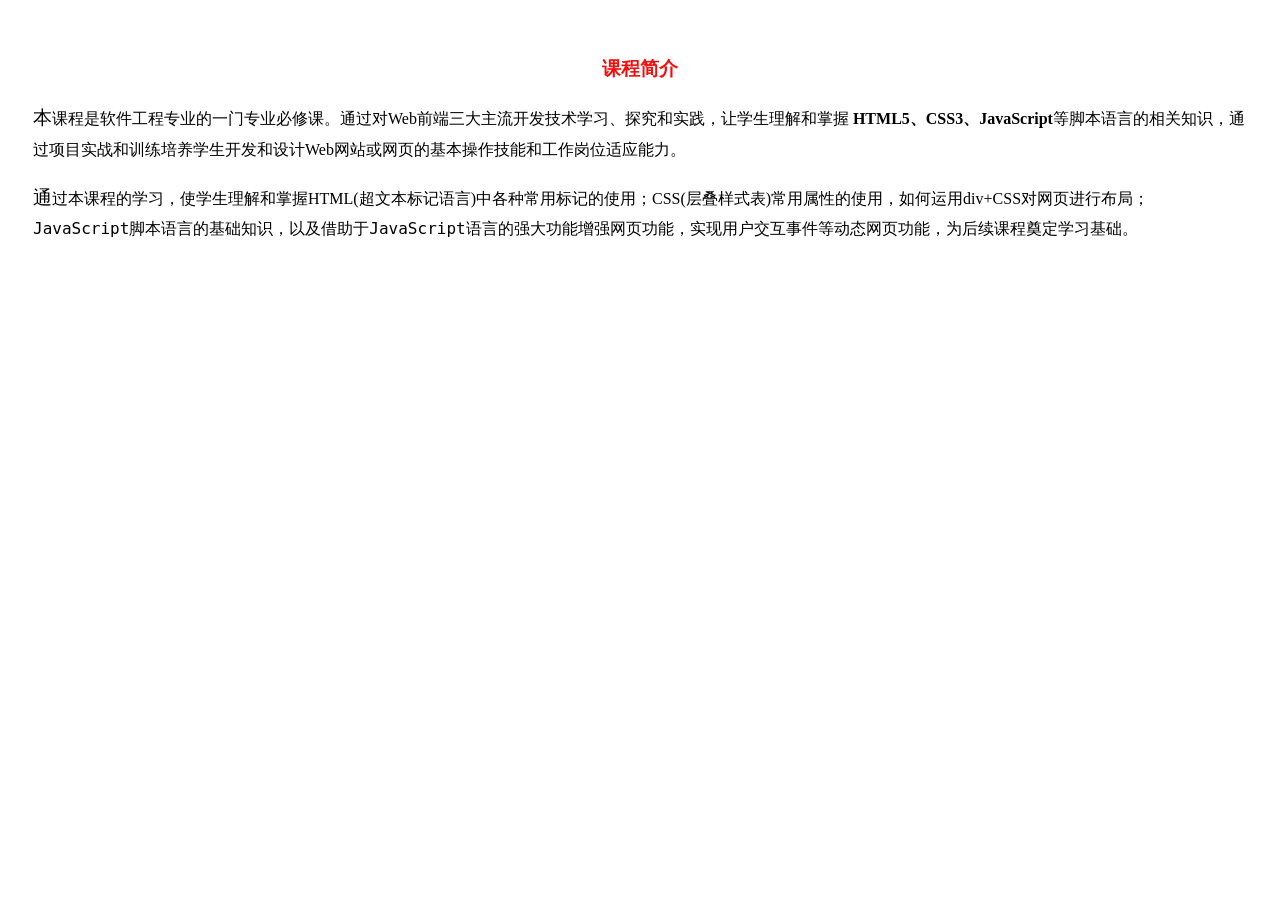
<file: introduce.html>
<!DOCTYPE html>
<html lang="zh-CN">

<head>
    <meta charset="UTF-8">
    <title>课程简介</title>
    <style>
        /* 页面主体样式：内边距、字体大小、行高 */
        body {
            padding: 25px;
            font-size: 16px;
            line-height: 1.8;
        }

        /* 标题样式：底部外边距、字体颜色 */
        h3 {
            margin-bottom: 15px;
            color: #f30e0e;
            text-align: center;
        }

        /* 段落样式：底部外边距 */
        p {
            margin-bottom: 12px;
        }
    </style>
</head>

<body>
    <!-- 页面主标题 -->
    <h3>课程简介</h3>

    <!-- 第一段简介内容 -->
    <p>
        <big>本</big>课程是软件工程专业的一门专业必修课。通过对Web前端三大主流开发技术学习、探究和实践，让学生理解和掌握
        <strong>HTML5、CSS3、JavaScript</strong>等脚本语言的相关知识，通过项目实战和训练培养学生开发和设计Web网站或网页的基本操作技能和工作岗位适应能力。
    </p>

    <!-- 第二段简介内容 -->
    <p>
        <big>通</big>过本课程的学习，使学生理解和掌握HTML(超文本标记语言)中各种常用标记的使用；CSS(层叠样式表)常用属性的使用，如何运用div+CSS对网页进行布局；
        <code>JavaScript</code>脚本语言的基础知识，以及借助于<code>JavaScript</code>语言的强大功能增强网页功能，实现用户交互事件等动态网页功能，为后续课程奠定学习基础。
    </p>
</body>

</html>
</file>
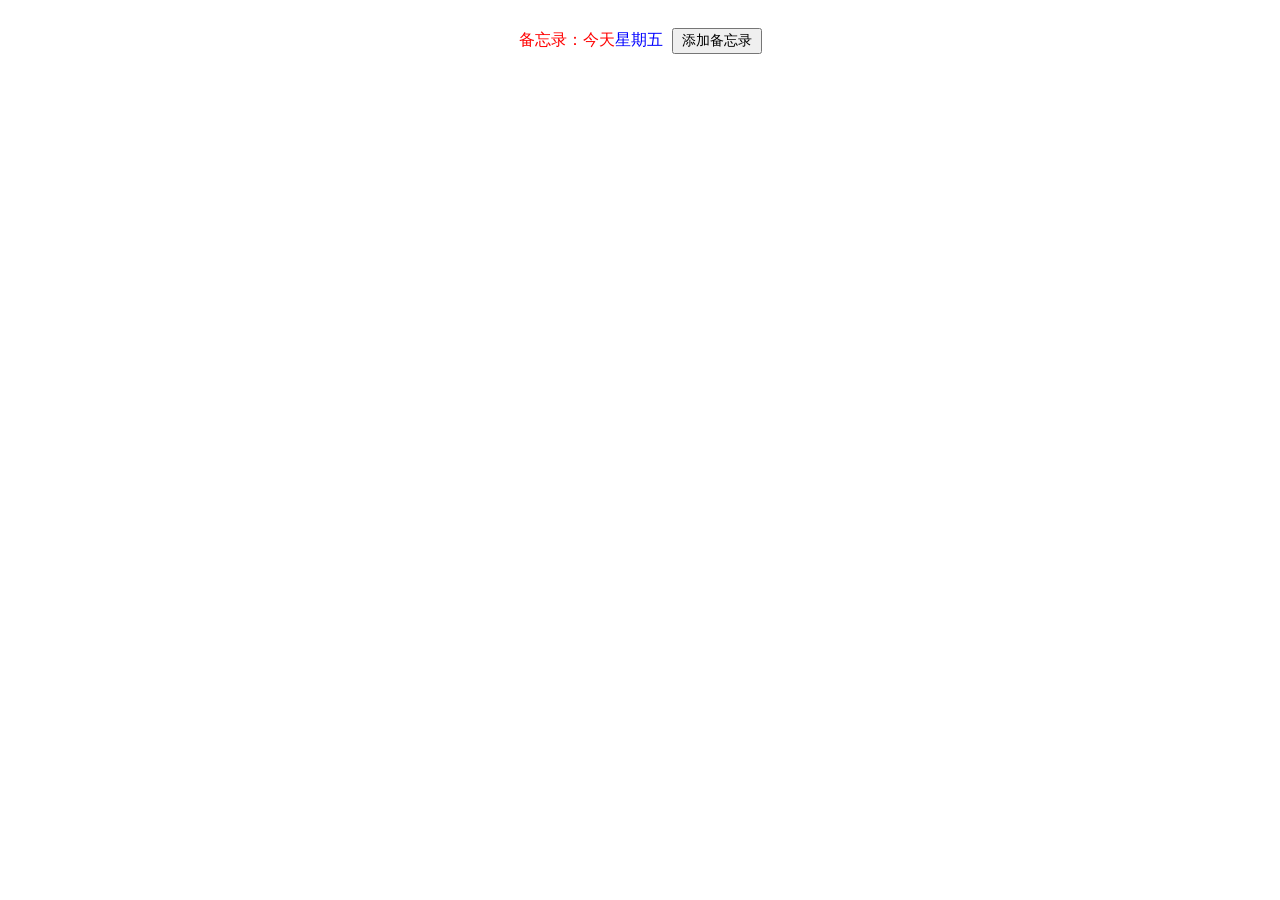
<file: memo.html>
<!DOCTYPE html>
<!-- HTML5 文档类型声明 -->
<html lang="zh-CN">
<!-- 网页头部：配置字符集、标题、样式 -->

<head>
    <!-- 设置页面编码为UTF-8 -->
    <meta charset="UTF-8">
    <!-- 页面标题 -->
    <title>备忘录</title>
    <!-- 引入工具JS文件（包含时间格式化、星期函数） -->
    <script src="js/utils.js"></script>
    <style>
        /* 页面整体样式：透明背景（与iframe其他页面一致）、字体、内边距 */
        body {
            background: transparent;
            font-family: "Microsoft YaHei";
            padding: 20px;
        }

        /* 顶部标题区域样式：居中、字体大小、颜色、底部间距 */
        .header {
            text-align: center;
            font-size: 16px;
            color: red;
            margin-bottom: 10px;
        }

        /* 星期文字样式：蓝色 */
        .week {
            color: blue;
        }

        /* 添加按钮样式 */
        #addBtn {
            font-size: 14px;
            padding: 2px 8px;
            margin-left: 5px;
            cursor: pointer;
            /* 手型光标 */
        }

        /* 编辑、删除操作按钮统一样式 */
        .btn-edit,
        .btn-delete {
            font-size: 12px;
            /* 字体大小 */
            padding: 2px 8px;
            /* 内边距 */
            margin-left: 5px;
            /* 左边距 */
            cursor: pointer;
            /* 手型光标 */
            border: 1px solid #ccc;
            /* 边框 */
            border-radius: 4px;
            /* 圆角 */
            background: #fff;
            /* 白色背景 */
            transition: all 0.3s;
            /* 过渡动画(CSS3) */
        }

        /* 编辑按钮悬浮：蓝色 */
        .btn-edit:hover {
            background: #e3f2fd;
            /* 浅蓝背景 */
            border-color: #2196f3;
            /* 蓝色边框 */
            color: #1976d2;
            /* 蓝色文字 */
        }

        /* 删除按钮悬浮：红色 */
        .btn-delete:hover {
            background: #ffebee;
            /* 浅红背景 */
            border-color: #f44336;
            /* 红色边框 */
            color: #c62828;
            /* 红色文字 */
        }

        /* 表单标题（编辑模式下显示） */
        .form-title {
            text-align: center;
            /* 居中 */
            font-weight: bold;
            /* 加粗 */
            margin-bottom: 8px;
            /* 底部外边距 */
            color: #2196f3;
            /* 蓝色 */
        }

        /* 取消按钮 */
        #cancelBtn {
            display: none;
            /* 默认隐藏，编辑模式下显示 */
        }

        /* 表单容器样式：蓝色边框、内边距、宽度、居中、字体大小 */
        .form-box {
            border: 1px solid blue;
            padding: 10px;
            max-width: 500px;
            width: 95%;
            margin: 0 auto;
            font-size: 14px;
        }

        /* 表单项输入框样式 */
        .form-box input {
            margin: 5px 0;
            padding: 2px;
        }

        /* 按钮组样式：居中、顶部间距 */
        .btn-group {
            text-align: center;
            margin-top: 10px;
        }

        /* 按钮通用样式 */
        .btn-group button {
            font-size: 14px;
            padding: 2px 10px;
            margin: 0 5px;
        }

        /* 备忘录列表样式：清除默认圆点、顶部间距、字体大小 */
        #memoList {
            list-style: none;
            margin-top: 15px;
            font-size: 14px;
        }

        /* 未完成状态文字颜色：红色 */
        .undone {
            color: red;
        }

        /* 已完成状态文字颜色：灰色 */
        .done {
            color: gray;
        }

        /* 列表鼠标悬浮背景效果 */
        #memoList li:hover {
            background-color: #ffffff;
            cursor: pointer;
            padding: 2px 5px;
        }

        /* ========== 响应式布局：手机端适配 ========== */
        @media screen and (max-width: 768px) {
            body {
                padding: 10px;
                /* 缩小页面内边距 */
            }

            .header {
                font-size: 14px;
                /* 缩小标题字体 */
            }

            .form-box {
                width: 98%;
                /* 手机端更宽的占比 */
                padding: 8px;
                /* 缩小内边距 */
                font-size: 13px;
                /* 缩小字体 */
            }

            .form-box input[type="text"],
            .form-box input[type="date"] {
                font-size: 13px;
                /* 缩小输入框字体 */
            }

            #addBtn {
                font-size: 12px;
                /* 缩小按钮字体 */
                padding: 2px 6px;
            }

            /* 手机端按钮组间距调整 */
            .btn-group button,
            .btn-group input {
                font-size: 12px;
                /* 缩小按钮字体 */
                padding: 2px 8px;
                /* 缩小内边距 */
                margin: 2px 3px;
            }

            #memoList {
                font-size: 12px;
                /* 缩小列表字体 */
            }

            .btn-edit,
            .btn-delete {
                font-size: 10px;
                /* 缩小编辑/删除按钮 */
                padding: 1px 6px;
            }
        }
    </style>
</head>
<!-- 页面主体内容 -->

<body>
    <!-- 顶部标题栏：显示备忘录+星期+添加按钮 -->
    <div class="header">
        备忘录：今天<span class="week" id="weekStr"></span>
        <input type="button" id="addBtn" value="添加备忘录" onclick="showForm()">
    </div>

    <!-- 表单改为form标签 重置按钮正常生效 -->
    <form id="memoForm" class="form-box" style="display: none;">
        <!-- 表单标题：编辑模式下显示"编辑备忘录" -->
        <div class="form-title" id="formTitle" style="display:none;">✏ 编辑备忘录</div>
        <div>
            日期：<input type="date" id="mDate">
        </div>
        <div>
            备忘录：<input type="text" id="mContent" style="width: 65%; min-width: 150px;" placeholder="请输入备忘信息">
        </div>
        <div>
            重要性：
            <input type="radio" name="level" value="重要" checked>重要
            <input type="radio" name="level" value="普通">普通
        </div>
        <div>
            状态：
            <input type="radio" name="status" value="已完成">已完成
            <input type="radio" name="status" value="未完成" checked>未完成
        </div>
        <!-- 确认/取消/重置按钮组 -->
        <div class="btn-group">
            <input type="button" id="sureBtn" value="✅ 添加备忘" onclick="saveMemo()">
            <input type="button" id="cancelBtn" value="✖ 取消编辑" onclick="cancelEdit()">
            <input type="reset" value="重置" onclick="customReset()">
        </div>
    </form>

    <!-- 备忘录列表展示区域 -->
    <ul id="memoList"></ul>

    <script>
        // 提前获取表单DOM元素
        let formDom = document.getElementById("memoForm");
        let currentEditIndex = -1;

        // 显示当前星期几
        function showWeek() {
            let now = new Date();
            document.getElementById("weekStr").innerText = getWeek(now);
        }

        // 显示备忘录表单（新增模式）
        function showForm() {
            formDom.style.display = "block";
            setDefaultDate(); // 设置日期默认值为今天
            currentEditIndex = -1;
            updateFormMode(); // 更新按钮状态为新增模式
        }

        /**
         * 编辑指定索引的备忘录：数据回填到表单，进入编辑模式
         * @param {number} index - 要编辑的备忘录索引
         */
        function editMemo(index) {
            const list = getAllData();
            const item = list[index];

            // 设置当前编辑索引
            currentEditIndex = index;

            // 将已有数据回填到表单
            document.getElementById('mDate').value = item.date;
            document.getElementById('mContent').value = item.desc;
            // 回填重要性单选按钮
            const levelRadios = document.querySelectorAll('input[name="level"]');
            levelRadios.forEach(function (r) {
                r.checked = (r.value === item.important);
            });
            // 回填状态单选按钮
            const statusRadios = document.querySelectorAll('input[name="status"]');
            statusRadios.forEach(function (r) {
                r.checked = (r.value === item.done);
            });

            // 显示表单
            formDom.style.display = "block";
            // 更新按钮状态为编辑模式
            updateFormMode();
            // 聚焦内容输入框
            document.getElementById('mContent').focus();
        }

        /**
         * 取消编辑：隐藏表单，恢复新增模式
         */
        function cancelEdit() {
            formDom.style.display = "none";
            formDom.reset();
            document.getElementById('mDate').value = '';
            currentEditIndex = -1;
            updateFormMode();
        }

        /**
         * 根据编辑状态更新表单UI（按钮文字、标题可见性）
         */
        function updateFormMode() {
            const sureBtn = document.getElementById('sureBtn');
            const cancelBtn = document.getElementById('cancelBtn');
            const formTitle = document.getElementById('formTitle');
            if (currentEditIndex === -1) {
                // 新增模式
                sureBtn.value = '✅ 添加备忘';
                cancelBtn.style.display = 'none';
                formTitle.style.display = 'none';
            } else {
                // 编辑模式
                sureBtn.value = '✏ 更新备忘';
                cancelBtn.style.display = 'inline-block';
                formTitle.style.display = 'block';
            }
        }

        // 设置日期输入框默认值为今天（格式为 yyyy-mm-dd）
        function setDefaultDate() {
            const today = new Date();
            const year = today.getFullYear();
            const month = String(today.getMonth() + 1).padStart(2, '0');
            const day = String(today.getDate()).padStart(2, '0');
            const todayStr = `${year}-${month}-${day}`;
            document.getElementById("mDate").value = todayStr;
        }

        // 自定义重置：清空日期，恢复提示文字
        function customReset() {
            formDom.reset();
            document.getElementById("mDate").value = "";
        }

        // 整体覆盖保存数据到localStorage
        function saveAllData(data) {
            localStorage.setItem("desc", JSON.stringify(data));
        }

        // 获取本地全部备忘录数据
        function getAllData() {
            var data = localStorage.getItem("desc");
            if (!data) return [];
            return JSON.parse(data);
        }

        // 读取JSON数据渲染页面
        function restore(ul) {
            var item = getAllData();
            ul.innerHTML = "";
            for (let i = 0; i < item.length; i++) {
                var li = document.createElement("li");
                let toggleBtnText = item[i].done === "已完成" ? "切换为未完成" : "切换为已完成";
                li.innerHTML = `${item[i].date} ${item[i].desc} ${item[i].important} ${item[i].done}
                <button onclick="toggleDone(${i})" style="margin-left:10px;">${toggleBtnText}</button>
                <button class="btn-edit" onclick="editMemo(${i})">✏ 编辑</button>
                <button class="btn-delete" onclick="deleteMemo(${i})">🗑 删除</button>`;
                li.className = item[i].done === "已完成" ? "done" : "undone";
                ul.appendChild(li);
            }
        }

        // 保存备忘录
        function saveMemo() {
            let date = document.getElementById("mDate").value;
            let content = document.getElementById("mContent").value;
            let level = document.querySelector('input[name="level"]:checked').value;
            let status = document.querySelector('input[name="status"]:checked').value;

            // 控制台打印验证单选按钮值
            console.log("选中的重要性：", level);
            console.log("选中的状态：", status);

            // 非空判断
            if (!date || !content) {
                alert("日期和内容不能为空！");
                return;
            }

            // 构建JSON对象
            var json = {
                date: date,
                desc: content,
                important: level,
                done: status
            };

            let list = getAllData();
            if (currentEditIndex === -1) {
                list.push(json);
            } else {
                list[currentEditIndex] = json;
            }
            saveAllData(list);
            renderList();
            // 保存后关闭表单，恢复新增模式
            formDom.style.display = "none";
            currentEditIndex = -1;
            updateFormMode();
            formDom.reset();
            document.getElementById("mDate").value = "";
        }

        // 切换完成/未完成状态
        function toggleDone(index) {
            let list = getAllData();
            list[index].done = list[index].done === "已完成" ? "未完成" : "已完成";
            saveAllData(list);
            renderList();
        }

        // 删除备忘录
        function deleteMemo(index) {
            if (!confirm("确定删除该备忘录吗？")) return;
            let list = getAllData();
            list.splice(index, 1);
            // 如果正在编辑被删除的记录，取消编辑模式
            if (currentEditIndex === index) {
                currentEditIndex = -1;
                updateFormMode();
                formDom.style.display = "none";
            } else if (currentEditIndex > index) {
                // 如果编辑的记录在被删除记录之后，索引减1
                currentEditIndex--;
            }
            saveAllData(list);
            renderList();
        }

        // 渲染列表
        function renderList() {
            let ul = document.getElementById("memoList");
            ul.innerHTML = "";
            restore(ul);
        }

        // 页面加载初始化
        window.onload = function () {
            showWeek();
            renderList();
        }

        // getWeek函数已在 js/utils.js 中定义，此处直接使用

    </script>
</body>

</html>
</file>
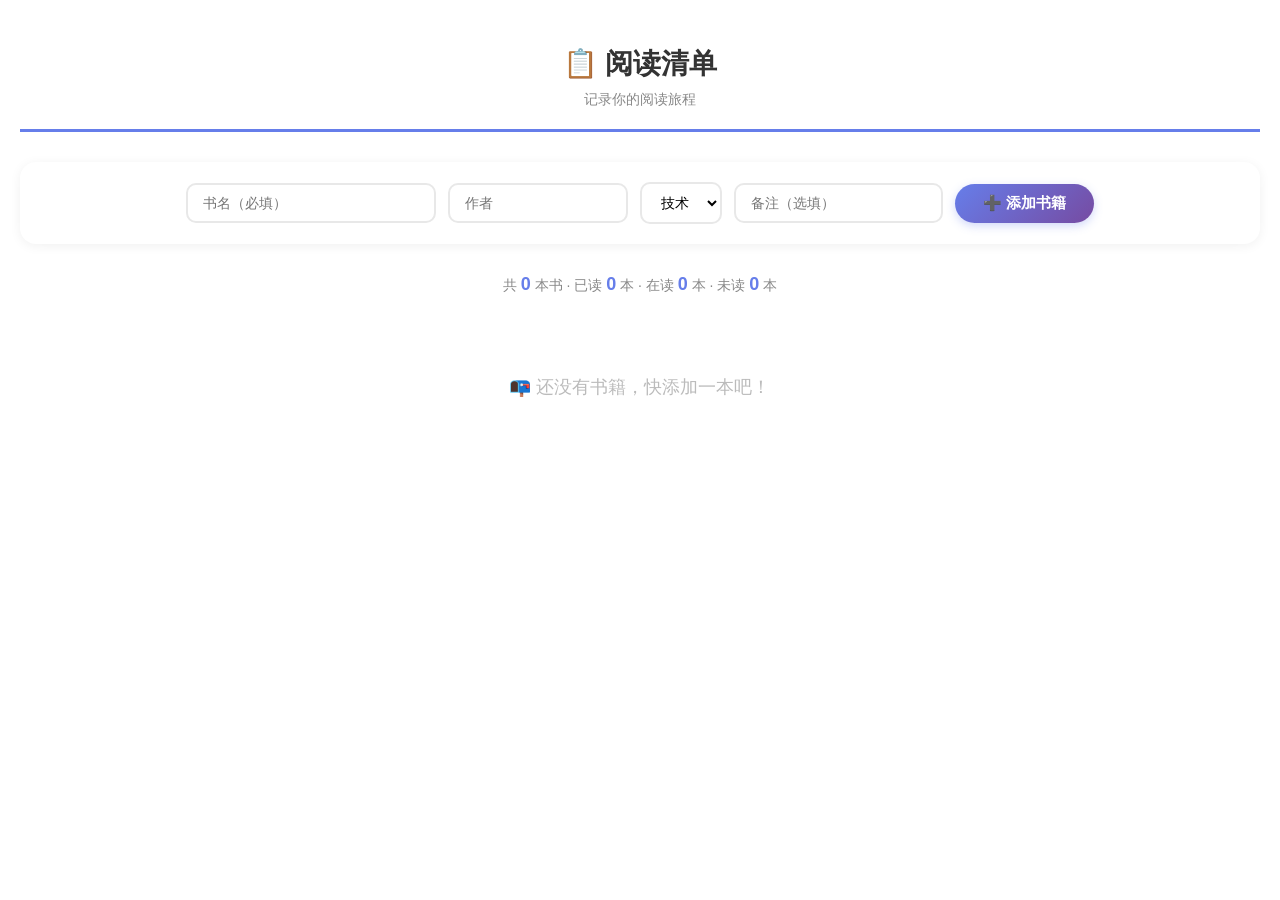
<file: reading.html>
<!DOCTYPE html>
<!-- HTML5 文档类型声明 -->
<html lang="zh-CN">
<!-- 设置网页语言为中文 -->

<head>
    <!-- 设置文档字符编码为UTF-8，防止中文乱码 -->
    <meta charset="UTF-8">
    <!-- 设置视口，适配移动端设备 -->
    <meta name="viewport" content="width=device-width, initial-scale=1.0">
    <!-- 网页标题 -->
    <title>阅读清单</title>
    <style>
        /* ========== 全局样式初始化 ========== */
        * {
            margin: 0;
            /* 清除默认外边距 */
            padding: 0;
            /* 清除默认内边距 */
            box-sizing: border-box;
            /* 统一盒子模型 */
        }

        /* 页面整体样式 */
        body {
            font-family: "Microsoft YaHei", "PingFang SC", sans-serif;
            /* 字体 */
            background: transparent;
            /* 透明背景，与其他iframe页面一致 */
            min-height: 100vh;
            /* 最小高度占满视口 */
            padding: 20px;
            /* 内边距 */
        }

        /* ========== 页面头部（HTML5 header标签） ========== */
        /* 使用HTML5语义化标签header，满足HTML5标签要求 */
        header {
            text-align: center;
            /* 水平居中 */
            margin-bottom: 30px;
            /* 底部外边距 */
            padding: 25px 0 20px;
            /* 上下内边距 */
            border-bottom: 3px solid #667eea;
            /* 紫色底部分隔线 */
        }

        /* 头部标题 */
        header h2 {
            color: #333;
            /* 深灰色 */
            font-size: 28px;
            /* 字体大小 */
            margin-bottom: 8px;
            /* 底部外边距 */
        }

        /* 头部副标题 */
        header p {
            color: #888;
            /* 灰色 */
            font-size: 14px;
            /* 字体大小 */
        }

        /* ========== 添加书籍表单区域 ========== */
        /* 使用Flex布局的表单容器 */
        .add-form {
            display: flex;
            /* 弹性布局 */
            flex-wrap: wrap;
            /* 允许换行 */
            gap: 12px;
            /* 间距 */
            justify-content: center;
            /* 水平居中 */
            align-items: center;
            /* 垂直居中 */
            margin-bottom: 30px;
            /* 底部外边距 */
            padding: 20px;
            /* 内边距 */
            background: #fff;
            /* 白色背景 */
            border-radius: 16px;
            /* 圆角 */
            box-shadow: 0 2px 12px rgba(0, 0, 0, 0.06);
            /* 阴影 */
        }

        /* 表单输入框统一样式 */
        .add-form input {
            padding: 10px 15px;
            /* 内边距 */
            border: 2px solid #e8e8e8;
            /* 浅灰边框 */
            border-radius: 10px;
            /* 圆角 */
            font-size: 14px;
            /* 字体大小 */
            transition: border-color 0.3s, box-shadow 0.3s;
            /* 过渡动画 */
            outline: none;
            /* 去除默认轮廓 */
            font-family: inherit;
            /* 继承父字体 */
        }

        /* 输入框聚焦效果 */
        .add-form input:focus {
            border-color: #667eea;
            /* 紫色边框 */
            box-shadow: 0 0 0 3px rgba(102, 126, 234, 0.12);
            /* 紫色光晕 */
        }

        /* 书名输入框稍宽 */
        .add-form input[name="title"] {
            width: 250px;
            /* 固定宽度 */
        }

        /* 作者输入框 */
        .add-form input[name="author"] {
            width: 180px;
            /* 固定宽度 */
        }

        /* 分类下拉框 */
        .add-form select {
            padding: 10px 15px;
            /* 内边距 */
            border: 2px solid #e8e8e8;
            /* 浅灰边框 */
            border-radius: 10px;
            /* 圆角 */
            font-size: 14px;
            /* 字体大小 */
            outline: none;
            /* 去除默认轮廓 */
            background: #fff;
            /* 白色背景 */
            cursor: pointer;
            /* 手型光标 */
        }

        /* 提交按钮（添加/更新） */
        .add-form .btn-submit {
            padding: 10px 28px;
            /* 内边距 */
            font-size: 15px;
            /* 字体大小 */
            background: linear-gradient(135deg, #667eea, #764ba2);
            /* 渐变紫色(CSS3) */
            color: #fff;
            /* 白色文字 */
            border: none;
            /* 无边框 */
            border-radius: 22px;
            /* 大圆角 */
            cursor: pointer;
            /* 手型光标 */
            font-weight: bold;
            /* 加粗 */
            transition: all 0.3s;
            /* 过渡动画 */
            box-shadow: 0 3px 10px rgba(102, 126, 234, 0.3);
            /* 阴影 */
        }

        /* 提交按钮悬浮效果 */
        .add-form .btn-submit:hover {
            transform: translateY(-2px);
            /* 上移2px */
            box-shadow: 0 6px 20px rgba(102, 126, 234, 0.45);
            /* 更强的阴影 */
        }

        /* 取消编辑按钮：默认隐藏 */
        .add-form .btn-cancel {
            padding: 10px 20px;
            /* 内边距 */
            font-size: 15px;
            /* 字体大小 */
            background: #f0f0f0;
            /* 浅灰背景 */
            color: #666;
            /* 灰色文字 */
            border: none;
            /* 无边框 */
            border-radius: 22px;
            /* 大圆角 */
            cursor: pointer;
            /* 手型光标 */
            font-weight: bold;
            /* 加粗 */
            transition: all 0.3s;
            /* 过渡动画 */
            display: none;
            /* 默认隐藏，编辑模式下显示 */
        }

        /* 取消按钮悬浮效果 */
        .add-form .btn-cancel:hover {
            background: #e0e0e0;
            /* 深一点的灰色 */
        }

        /* 表单按钮组 */
        .form-btns {
            display: flex;
            /* 弹性布局 */
            gap: 10px;
            /* 按钮间距 */
        }

        /* ========== 统计信息栏 ========== */
        .stats {
            text-align: center;
            /* 居中 */
            margin-bottom: 20px;
            /* 底部外边距 */
            color: #888;
            /* 灰色 */
            font-size: 14px;
            /* 字体大小 */
        }

        /* 统计数字加粗 */
        .stats strong {
            color: #667eea;
            /* 紫色 */
            font-size: 18px;
            /* 更大字号 */
        }

        /* ========== 书籍卡片网格 ========== */
        /* 使用Flex弹性布局，自动换行，居中 */
        .book-grid {
            display: flex;
            /* 弹性布局 */
            flex-wrap: wrap;
            /* 自动换行 */
            gap: 25px;
            /* 卡片间距 */
            justify-content: center;
            /* 水平居中 */
            padding: 0 10px;
            /* 左右内边距 */
        }

        /* ========== 单本书卡片（HTML5 article标签） ========== */
        /* 使用HTML5语义化标签article，每本书作为一个独立的文章单元 */
        article.book-card {
            background: #fff;
            /* 白色背景 */
            border-radius: 16px;
            /* 圆角 */
            padding: 0 0 18px 0;
            /* 上0 右0 下18px 左0 */
            width: 260px;
            /* 固定宽度 */
            box-shadow: 0 3px 15px rgba(0, 0, 0, 0.08);
            /* 阴影 */
            transition: all 0.35s ease;
            /* 过渡动画(CSS3) */
            overflow: hidden;
            /* 溢出隐藏（使顶部色条圆角生效） */
            display: flex;
            /* 弹性布局 */
            flex-direction: column;
            /* 垂直排列子元素 */
        }

        /* 卡片悬浮效果(CSS3)：上浮+阴影增强 */
        article.book-card:hover {
            transform: translateY(-8px);
            /* 向上浮动8px */
            box-shadow: 0 12px 35px rgba(0, 0, 0, 0.15);
            /* 大阴影 */
        }

        /* 卡片顶部色条（按分类着色） */
        article.book-card .card-top {
            height: 8px;
            /* 色条高度 */
            background: #667eea;
            /* 默认紫色 */
        }

        /* 不同分类的颜色(CSS3) */
        article.book-card.tech .card-top {
            background: linear-gradient(90deg, #667eea, #764ba2);
            /* 技术类：紫色渐变 */
        }

        article.book-card.literature .card-top {
            background: linear-gradient(90deg, #f093fb, #f5576c);
            /* 文学类：粉色渐变 */
        }

        article.book-card.history .card-top {
            background: linear-gradient(90deg, #4facfe, #00f2fe);
            /* 历史类：蓝色渐变 */
        }

        article.book-card.philosophy .card-top {
            background: linear-gradient(90deg, #43e97b, #38f9d7);
            /* 哲学类：绿色渐变 */
        }

        article.book-card.other .card-top {
            background: linear-gradient(90deg, #fa709a, #fee140);
            /* 其他类：橙黄渐变 */
        }

        /* 卡片内容区域 */
        article.book-card .card-body {
            padding: 20px 18px;
            /* 内边距 */
            flex: 1;
            /* 占满剩余高度 */
        }

        /* 书名 */
        article.book-card .card-body h3 {
            font-size: 18px;
            /* 字体大小 */
            color: #333;
            /* 深灰色 */
            margin-bottom: 6px;
            /* 底部外边距 */
        }

        /* 作者 */
        article.book-card .card-body .author {
            font-size: 13px;
            /* 字体大小 */
            color: #999;
            /* 灰色 */
            margin-bottom: 4px;
            /* 底部外边距 */
        }

        /* 分类标签 */
        article.book-card .card-body .category {
            display: inline-block;
            /* 行内块 */
            font-size: 12px;
            /* 字体大小 */
            padding: 3px 12px;
            /* 内边距 */
            background: #f0f0ff;
            /* 淡紫背景 */
            color: #667eea;
            /* 紫色文字 */
            border-radius: 12px;
            /* 圆角 */
            margin-bottom: 10px;
            /* 底部外边距 */
        }

        /* 读书状态标签 */
        article.book-card .card-body .status-tag {
            display: inline-block;
            /* 行内块 */
            font-size: 12px;
            /* 字体大小 */
            padding: 3px 10px;
            /* 内边距 */
            border-radius: 12px;
            /* 圆角 */
            font-weight: bold;
            /* 加粗 */
        }

        /* 已读状态：绿色 */
        .status-done {
            background: #e8f5e9;
            /* 浅绿背景 */
            color: #2e7d32;
            /* 深绿文字 */
        }

        /* 在读状态：蓝色 */
        .status-reading {
            background: #e3f2fd;
            /* 浅蓝背景 */
            color: #1565c0;
            /* 深蓝文字 */
        }

        /* 未读状态：橙色 */
        .status-todo {
            background: #fff3e0;
            /* 浅橙背景 */
            color: #e65100;
            /* 深橙文字 */
        }

        /* 备注说明 */
        article.book-card .card-body .note {
            font-size: 13px;
            /* 字体大小 */
            color: #666;
            /* 灰色 */
            margin-top: 8px;
            /* 上外边距 */
            font-style: italic;
            /* 斜体 */
        }

        /* 卡片底部按钮区域 */
        article.book-card .card-actions {
            display: flex;
            /* 弹性布局 */
            justify-content: center;
            /* 居中 */
            gap: 12px;
            /* 按钮间距 */
            padding: 0 18px;
            /* 左右内边距 */
        }

        /* 操作按钮统一样式 */
        article.book-card .card-actions button {
            padding: 7px 16px;
            /* 内边距 */
            font-size: 13px;
            /* 字体大小 */
            border: none;
            /* 无边框 */
            border-radius: 15px;
            /* 圆角 */
            cursor: pointer;
            /* 手型光标 */
            transition: all 0.3s;
            /* 过渡动画 */
        }

        /* 编辑按钮 */
        article.book-card .card-actions .btn-edit {
            background: #e3f2fd;
            /* 浅蓝背景 */
            color: #1976d2;
            /* 蓝色文字 */
        }

        /* 编辑按钮悬浮 */
        article.book-card .card-actions .btn-edit:hover {
            background: #bbdefb;
            /* 深一点的蓝色 */
        }

        /* 删除按钮 */
        article.book-card .card-actions .btn-delete {
            background: #ffebee;
            /* 浅红背景 */
            color: #c62828;
            /* 红色文字 */
        }

        /* 删除按钮悬浮 */
        article.book-card .card-actions .btn-delete:hover {
            background: #ffcdd2;
            /* 深一点的红 */
        }

        /* 切换状态按钮 */
        article.book-card .card-actions .btn-status {
            background: #f3e5f5;
            /* 浅紫背景 */
            color: #6a1b9a;
            /* 紫色文字 */
        }

        /* 切换状态按钮悬浮 */
        article.book-card .card-actions .btn-status:hover {
            background: #e1bee7;
            /* 深一点的紫 */
        }

        /* ========== 空状态提示 ========== */
        .empty-state {
            text-align: center;
            /* 居中 */
            padding: 60px 20px;
            /* 内边距 */
            color: #bbb;
            /* 浅灰色 */
            font-size: 18px;
            /* 字体大小 */
        }

        /* ========== 响应式布局：手机端适配 ========== */
        @media screen and (max-width: 768px) {
            header h2 {
                font-size: 22px;
                /* 缩小标题 */
            }

            /* 表单在小屏幕上垂直排列 */
            .add-form {
                flex-direction: column;
                /* 垂直排列 */
                padding: 15px;
                /* 缩小内边距 */
            }

            .add-form input[name="title"],
            .add-form input[name="author"] {
                width: 100%;
                /* 宽度占满 */
            }

            article.book-card {
                width: 100%;
                /* 卡片宽度占满 */
                max-width: 340px;
                /* 最大宽度限制 */
            }
        }
    </style>
</head>

<body>
    <!-- ==================== 页面头部（HTML5 header标签） ==================== -->
    <!-- 使用HTML5语义化标签header，满足HTML5标签要求 -->
    <header>
        <h2>📋 阅读清单</h2>
        <p>记录你的阅读旅程</p>
    </header>

    <!-- ==================== 添加书籍表单 ==================== -->
    <!-- 使用Flex布局的表单区域 -->
    <div class="add-form" id="addForm">
        <!-- 书名输入框 -->
        <input type="text" name="title" id="inputTitle" placeholder="书名（必填）">
        <!-- 作者输入框 -->
        <input type="text" name="author" id="inputAuthor" placeholder="作者">
        <!-- 分类下拉选择 -->
        <select id="inputCategory">
            <option value="tech">技术</option>
            <option value="literature">文学</option>
            <option value="history">历史</option>
            <option value="philosophy">哲学</option>
            <option value="other">其他</option>
        </select>
        <!-- 备注输入框 -->
        <input type="text" name="note" id="inputNote" placeholder="备注（选填）">
        <!-- 按钮组：添加/更新 + 取消编辑 -->
        <div class="form-btns">
            <button class="btn-submit" id="btnSubmit" onclick="saveOrUpdateBook()">➕ 添加书籍</button>
            <button class="btn-cancel" id="btnCancel" onclick="cancelEdit()">✖ 取消编辑</button>
        </div>
    </div>

    <!-- ==================== 统计信息 ==================== -->
    <div class="stats">
        共 <strong id="totalCount">0</strong> 本书 ·
        已读 <strong id="doneCount">0</strong> 本 ·
        在读 <strong id="readingCount">0</strong> 本 ·
        未读 <strong id="todoCount">0</strong> 本
    </div>

    <!-- ==================== 书籍卡片网格 ==================== -->
    <!-- 使用Flex布局的卡片容器，每个卡片使用article标签 -->
    <div class="book-grid" id="bookGrid">
        <!-- 书籍卡片由JS动态渲染生成 -->
    </div>

    <!-- ==================== JavaScript逻辑 ==================== -->
    <script>
        // ========== localStorage 数据管理 ==========
        const STORAGE_KEY = 'readingList'; // localStorage存储键名
        let currentEditIndex = -1; // 当前正在编辑的书籍索引，-1表示新增模式

        /**
         * 从localStorage读取全部书籍数据
         * @returns {Array} 书籍数组
         */
        function loadBooks() {
            const data = localStorage.getItem(STORAGE_KEY);
            // 若无数据则返回空数组
            return data ? JSON.parse(data) : [];
        }

        /**
         * 保存全部书籍数据到localStorage
         * @param {Array} books - 书籍数组
         */
        function saveBooks(books) {
            localStorage.setItem(STORAGE_KEY, JSON.stringify(books));
        }

        // ========== 渲染函数 ==========
        /**
         * 渲染所有书籍卡片到页面
         * 每本书使用HTML5 article标签包裹
         */
        function renderBooks() {
            const books = loadBooks();
            const grid = document.getElementById('bookGrid');

            // 空状态处理
            if (books.length === 0) {
                grid.innerHTML = '<div class="empty-state">📭 还没有书籍，快添加一本吧！</div>';
            } else {
                grid.innerHTML = '';
                // 遍历书籍数据，使用article标签渲染每个卡片
                books.forEach(function (book, index) {
                    // 创建article元素（HTML5语义化标签）
                    const article = document.createElement('article');
                    // 添加book-card类及分类类（控制顶部色条颜色）
                    article.className = 'book-card ' + book.category;
                    // 设置data-index属性便于后续编辑删除操作
                    article.setAttribute('data-index', index);

                    // 根据阅读状态确定状态标签的CSS类
                    let statusClass = '';
                    let statusText = '';
                    if (book.status === 'done') {
                        statusClass = 'status-done';
                        statusText = '✅ 已读';
                    } else if (book.status === 'reading') {
                        statusClass = 'status-reading';
                        statusText = '📖 在读';
                    } else {
                        statusClass = 'status-todo';
                        statusText = '📌 未读';
                    }

                    // 分类中文名映射
                    const categoryMap = {
                        'tech': '技术',
                        'literature': '文学',
                        'history': '历史',
                        'philosophy': '哲学',
                        'other': '其他'
                    };

                    // 构建卡片HTML结构
                    article.innerHTML = `
                        <div class="card-top"></div>
                        <div class="card-body">
                            <h3>${escapeHTML(book.title)}</h3>
                            <p class="author">✍ ${escapeHTML(book.author) || '佚名'}</p>
                            <span class="category">${categoryMap[book.category] || '其他'}</span>
                            <span class="status-tag ${statusClass}">${statusText}</span>
                            ${book.note ? '<p class="note">💬 ' + escapeHTML(book.note) + '</p>' : ''}
                        </div>
                        <div class="card-actions">
                            <button class="btn-status" onclick="toggleStatus(${index})">🔄 切换状态</button>
                            <button class="btn-edit" onclick="editBook(${index})">✏ 编辑</button>
                            <button class="btn-delete" onclick="deleteBook(${index})">🗑 删除</button>
                        </div>
                    `;
                    // 将article卡片添加到网格中
                    grid.appendChild(article);
                });
            }

            // 更新统计数字
            updateStats();
        }

        /**
         * 更新顶部统计信息
         */
        function updateStats() {
            const books = loadBooks();
            document.getElementById('totalCount').textContent = books.length;
            document.getElementById('doneCount').textContent = books.filter(function (b) { return b.status === 'done'; }).length;
            document.getElementById('readingCount').textContent = books.filter(function (b) { return b.status === 'reading'; }).length;
            document.getElementById('todoCount').textContent = books.filter(function (b) { return b.status === 'todo'; }).length;
        }

        /**
         * HTML转义：防止XSS攻击
         * @param {string} str - 原始字符串
         * @returns {string} 转义后的安全字符串
         */
        function escapeHTML(str) {
            const div = document.createElement('div');
            div.appendChild(document.createTextNode(str));
            return div.innerHTML;
        }

        // ========== 增删改查操作 ==========
        /**
         * 添加或更新书籍（根据currentEditIndex判断是新增还是更新）
         * 读取表单数据，校验后存入localStorage
         */
        function saveOrUpdateBook() {
            const title = document.getElementById('inputTitle').value.trim();
            const author = document.getElementById('inputAuthor').value.trim();
            const category = document.getElementById('inputCategory').value;
            const note = document.getElementById('inputNote').value.trim();

            // 校验：书名不能为空
            if (!title) {
                alert('请输入书名！');
                document.getElementById('inputTitle').focus();
                return;
            }

            const books = loadBooks();

            if (currentEditIndex === -1) {
                // ===== 新增模式 =====
                const newBook = {
                    title: title,
                    author: author || '佚名',
                    category: category,
                    status: 'todo', // 新添加的书默认状态为"未读"
                    note: note
                };
                // 添加新书到数组末尾
                books.push(newBook);
            } else {
                // ===== 编辑模式：更新已有记录（保留原阅读状态） =====
                books[currentEditIndex].title = title;
                books[currentEditIndex].author = author || '佚名';
                books[currentEditIndex].category = category;
                books[currentEditIndex].note = note;
                // 结束编辑模式
                currentEditIndex = -1;
                // 恢复按钮状态
                updateFormMode();
            }

            // 保存到localStorage
            saveBooks(books);
            // 重新渲染
            renderBooks();
            // 清空表单
            resetForm();
        }

        /**
         * 删除书籍
         * @param {number} index - 要删除的书籍索引
         */
        function deleteBook(index) {
            const books = loadBooks();
            const title = books[index].title;
            // 确认删除
            if (!confirm('确定要删除《' + title + '》吗？此操作不可恢复！')) return;
            // 删除指定索引的书籍
            books.splice(index, 1);
            // 如果正在编辑被删除的记录，取消编辑模式
            if (currentEditIndex === index) {
                currentEditIndex = -1;
                updateFormMode();
                resetForm();
            } else if (currentEditIndex > index) {
                // 如果编辑的记录在被删除记录之后，索引需要减1
                currentEditIndex--;
            }
            // 保存
            saveBooks(books);
            // 重新渲染
            renderBooks();
        }

        /**
         * 切换书籍阅读状态
         * 状态循环：未读 → 在读 → 已读 → 未读
         * @param {number} index - 书籍索引
         */
        function toggleStatus(index) {
            const books = loadBooks();
            const book = books[index];
            // 三种状态循环切换
            if (book.status === 'todo') {
                book.status = 'reading';
            } else if (book.status === 'reading') {
                book.status = 'done';
            } else {
                book.status = 'todo';
            }
            // 保存
            saveBooks(books);
            // 重新渲染
            renderBooks();
        }

        /**
         * 编辑书籍：将数据回填到表单，进入编辑模式
         * @param {number} index - 要编辑的书籍在数组中的索引
         */
        function editBook(index) {
            const books = loadBooks();
            const book = books[index];

            // 设置当前编辑索引
            currentEditIndex = index;

            // 将书籍数据回填到表单
            document.getElementById('inputTitle').value = book.title;
            document.getElementById('inputAuthor').value = book.author || '';
            document.getElementById('inputCategory').value = book.category;
            document.getElementById('inputNote').value = book.note || '';

            // 更新按钮状态：添加→更新，显示取消按钮
            updateFormMode();

            // 滚动到表单区域
            document.getElementById('addForm').scrollIntoView({ behavior: 'smooth' });
            // 聚焦书名输入框方便修改
            document.getElementById('inputTitle').focus();
        }

        /**
         * 取消编辑：清空表单，恢复新增模式
         */
        function cancelEdit() {
            currentEditIndex = -1;
            resetForm();
            updateFormMode();
            document.getElementById('inputTitle').focus();
        }

        /**
         * 根据编辑状态更新表单UI（按钮文字和可见性）
         */
        function updateFormMode() {
            const btnSubmit = document.getElementById('btnSubmit');
            const btnCancel = document.getElementById('btnCancel');
            if (currentEditIndex === -1) {
                // 新增模式
                btnSubmit.textContent = '➕ 添加书籍';
                btnCancel.style.display = 'none';
            } else {
                // 编辑模式
                btnSubmit.textContent = '✅ 更新书籍';
                btnCancel.style.display = 'inline-block';
            }
        }

        /**
         * 重置表单：清空所有输入字段，恢复编辑状态
         */
        function resetForm() {
            document.getElementById('inputTitle').value = '';
            document.getElementById('inputAuthor').value = '';
            document.getElementById('inputCategory').value = 'tech';
            document.getElementById('inputNote').value = '';
            currentEditIndex = -1;
        }

        // ========== 键盘快捷键支持 ==========
        // 在书名输入框按回车键直接添加/更新
        document.getElementById('inputTitle').addEventListener('keydown', function (e) {
            if (e.key === 'Enter') {
                e.preventDefault(); // 阻止默认行为
                saveOrUpdateBook();
            }
        });

        // ========== 页面初始化 ==========
        window.onload = function () {
            renderBooks(); // 渲染全部书籍卡片
        };
    </script>
</body>

</html>
</file>
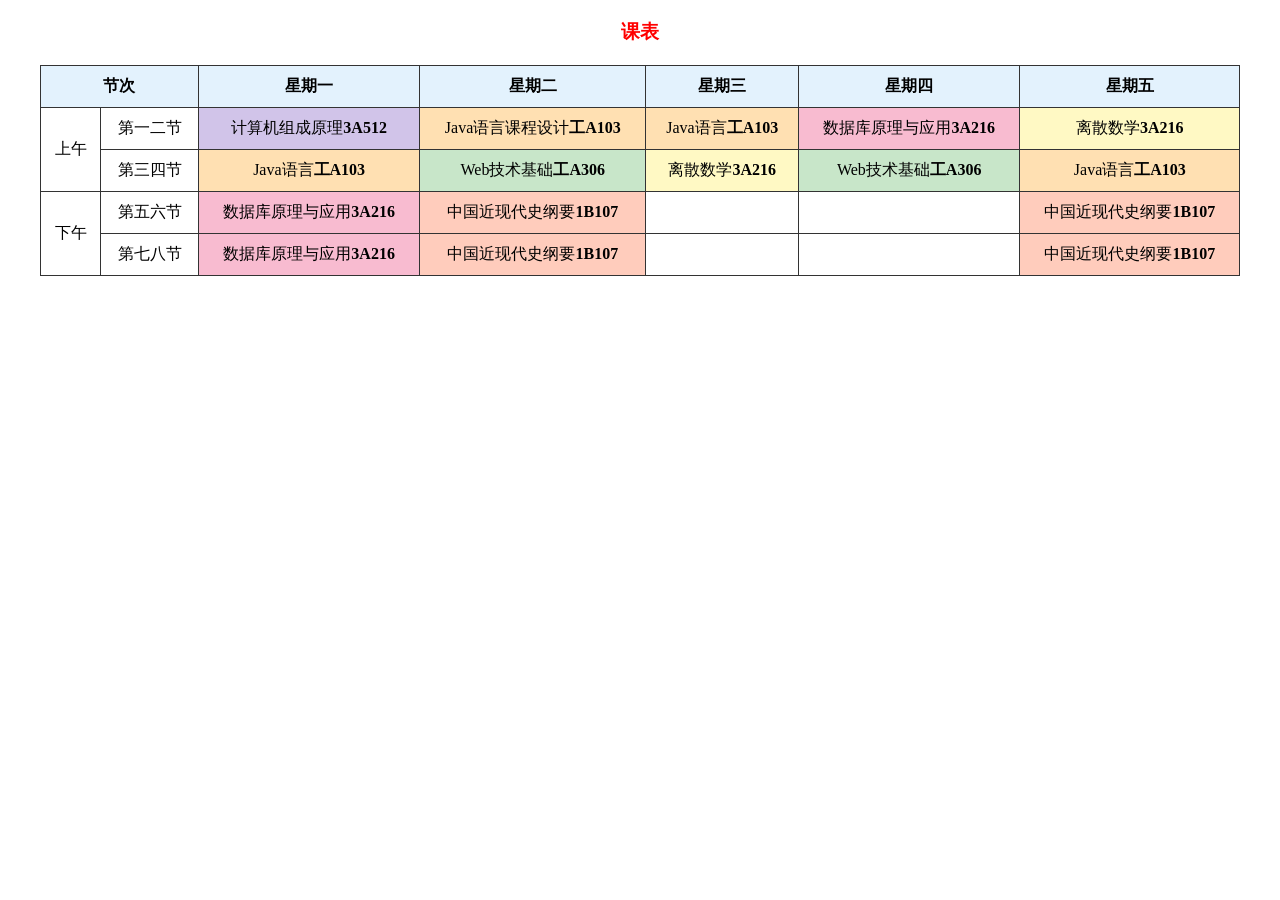
<file: schedule.html>
<!DOCTYPE html>
<!-- HTML5 文档声明 -->
<html lang="zh-CN">
<!-- 网页头部：设置编码、标题、引入样式 -->

<head>
    <!-- 设置文档字符编码为UTF-8 -->
    <meta charset="UTF-8">
    <!-- 网页标题 -->
    <title>课表</title>
    <!-- 引入外部CSS样式文件 -->
    <link rel="stylesheet" href="css/style.css">
</head>
<!-- 网页主体内容 -->

<body>
    <!-- 课表标题 -->
    <h3>课表</h3>

    <!-- 课程表表格 -->
    <table>
        <!-- 表头行：设置列名 -->
        <tr>
            <!-- colspan="2"：水平合并2列，将节次列合并 -->
            <th colspan="2">节次</th>
            <th>星期一</th>
            <th>星期二</th>
            <th>星期三</th>
            <th>星期四</th>
            <th>星期五</th>
        </tr>

        <!-- 上午时段 - 第一二节 -->
        <tr>
            <!-- rowspan="2"：垂直合并2行，覆盖上午所有课程 -->
            <td rowspan="2">上午</td>
            <td>第一二节</td>
            <td class="computer">计算机组成原理<strong>3A512</strong></td>
            <td class="java">Java语言课程设计<strong>工A103</strong></td>
            <td class="java">Java语言<strong>工A103</strong></td>
            <td class="db">数据库原理与应用<strong>3A216</strong></td>
            <td class="ls">离散数学<strong>3A216</strong></td>
        </tr>

        <!-- 上午时段 - 第三四节 -->
        <tr>
            <td>第三四节</td>
            <td class="java">Java语言<strong>工A103</strong></td>
            <td class="web">Web技术基础<strong>工A306</strong></td>
            <td class="ls">离散数学<strong>3A216</strong></td>
            <td class="web">Web技术基础<strong>工A306</strong></td>
            <td class="java">Java语言<strong>工A103</strong></td>
        </tr>

        <!-- 下午时段 - 第五六节 -->
        <tr>
            <!-- rowspan="2"：垂直合并2行，覆盖下午所有课程 -->
            <td rowspan="2">下午</td>
            <td>第五六节</td>
            <td class="db">数据库原理与应用<strong>3A216</strong></td>
            <td class="zhong">中国近现代史纲要<strong>1B107</strong></td>
            <td></td>
            <td></td>
            <td class="zhong">中国近现代史纲要<strong>1B107</strong></td>
        </tr>

        <!-- 下午时段 - 第七八节 -->
        <tr>
            <td>第七八节</td>
            <td class="db">数据库原理与应用<strong>3A216</strong></td>
            <td class="zhong">中国近现代史纲要<strong>1B107</strong></td>
            <td></td>
            <td></td>
            <td class="zhong">中国近现代史纲要<strong>1B107</strong></td>
        </tr>
    </table>

    <!-- 点击课程后显示信息的区域 -->
    <div id="courseInfo"
        style="margin-top: 20px; text-align: center; font-size: 2em; color: magenta; font-weight: bold;"></div>

    <!-- 实现点击显示功能的JS代码 -->
    <script>
        // 获取所有带有class属性的课程单元格
        const courseCells = document.querySelectorAll('td[class]');
        // 获取页面中用于显示课程信息的盒子
        const infoBox = document.getElementById('courseInfo');

        // 遍历所有课程单元格，为每个单元格添加点击事件
        courseCells.forEach(cell => {
            cell.addEventListener('click', function () {
                // 获取当前点击单元格的文本内容，并去除首尾空格
                const courseText = this.innerText.trim();
                // 将课程文本显示在页面下方的信息区域
                infoBox.innerText = courseText;
            });
        });
    </script>
</body>

</html>
</file>
<file: css/style.css>
/* ============================================================
   公共CSS样式文件
   用途：为课表页面提供统一样式，同时定义响应式布局断点
   ============================================================ */

/* ========== 课表表格整体样式 ========== */
table {
    border: 1px solid #333;
    /* 表格边框 */
    border-collapse: collapse;
    /* 合并相邻单元格边框 */
    width: 95%;
    /* 表格宽度占父容器 95% */
    margin: 20px auto;
    /* 上下外边距20px，左右自动居中 */
}

/* ========== 课表标题样式 ========== */
h3 {
    text-align: center;
    /* 文字水平居中 */
    color: red;
    /* 红色文字 */
}

/* ========== 表格表头与单元格公共样式 ========== */
th,
td {
    border: 1px solid #333;
    /* 单元格边框 */
    padding: 10px;
    /* 单元格内边距 */
    text-align: center;
    /* 文字水平居中 */
    transition: background 0.3s;
    /* 背景色过渡动画(CSS3) */
}

/* ========== 表头单独样式 ========== */
th {
    background-color: #e3f2fd;
    /* 表头浅蓝背景色 */
    font-weight: bold;
    /* 表头文字加粗 */
}

/* ========== 相同课程设置相同背景色（分类着色） ========== */
/* Java类课程：浅橙色 */
.java {
    background: #ffe0b2;
}

/* Web课程：浅绿色 */
.web {
    background: #c8e6c9;
}

/* 数据库课程：浅粉色 */
.db {
    background: #f8bbd0;
}

/* 计算机组成原理：浅紫色 */
.computer {
    background: #d1c4e9;
}

/* 离散数学：浅黄色 */
.ls {
    background: #fff9c4;
}

/* 中国近现代史纲要：浅橘色 */
.zhong {
    background: #ffccbc;
}

/* ========== 表格行悬浮效果(CSS3) ========== */
/* 提升交互体验：鼠标悬浮时行背景变亮 */
tbody tr:hover td {
    filter: brightness(1.05);
    /* CSS3滤镜：提升亮度5% */
    cursor: pointer;
    /* 手型光标 */
}

/* ========== 课程信息显示区域样式 ========== */
#courseInfo {
    margin-top: 20px;
    /* 顶部外边距 */
    text-align: center;
    /* 文字居中 */
    font-size: 2em;
    /* 字体大小为父元素的2倍 */
    color: magenta;
    /* 洋红色 */
    font-weight: bold;
    /* 加粗 */
    min-height: 40px;
    /* 最小高度，防止布局抖动 */
    transition: all 0.3s;
    /* 过渡动画(CSS3) */
}

/* ========== 响应式布局：平板端适配（768px ~ 1024px） ========== */
@media screen and (max-width: 1024px) {
    table {
        width: 98%;
        /* 更宽的占比 */
    }

    th,
    td {
        padding: 8px 4px;
        /* 缩小内边距 */
        font-size: 13px;
        /* 缩小字体 */
    }

    #courseInfo {
        font-size: 1.5em;
        /* 缩小显示字体 */
    }
}

/* ========== 响应式布局：手机端适配（≤768px） ========== */
@media screen and (max-width: 768px) {
    table {
        width: 100%;
        /* 占满宽度 */
    }

    th,
    td {
        padding: 6px 2px;
        /* 进一步缩小内边距 */
        font-size: 11px;
        /* 进一步缩小字体 */
    }

    h3 {
        font-size: 16px;
        /* 缩小标题 */
    }

    #courseInfo {
        font-size: 1.2em;
        /* 缩小显示字体 */
        margin-top: 15px;
        /* 缩小上边距 */
    }
}
</file>
